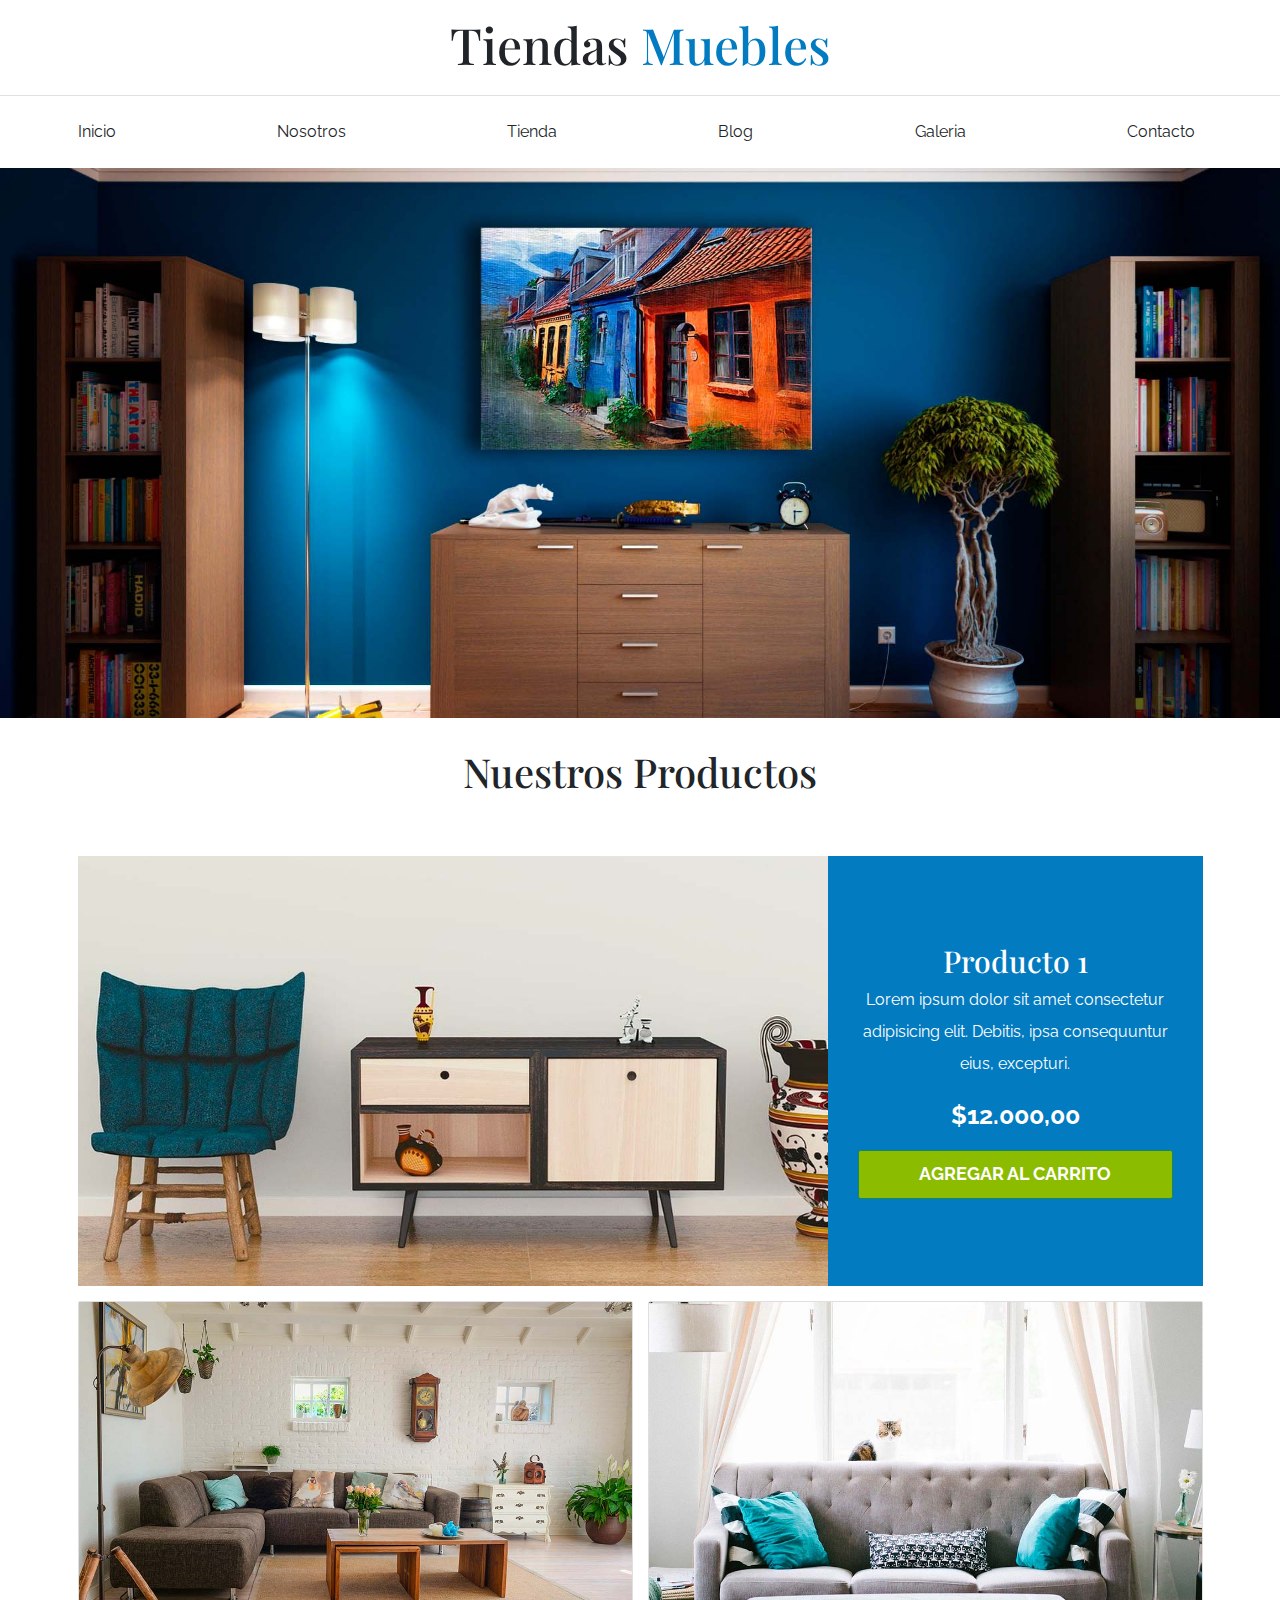
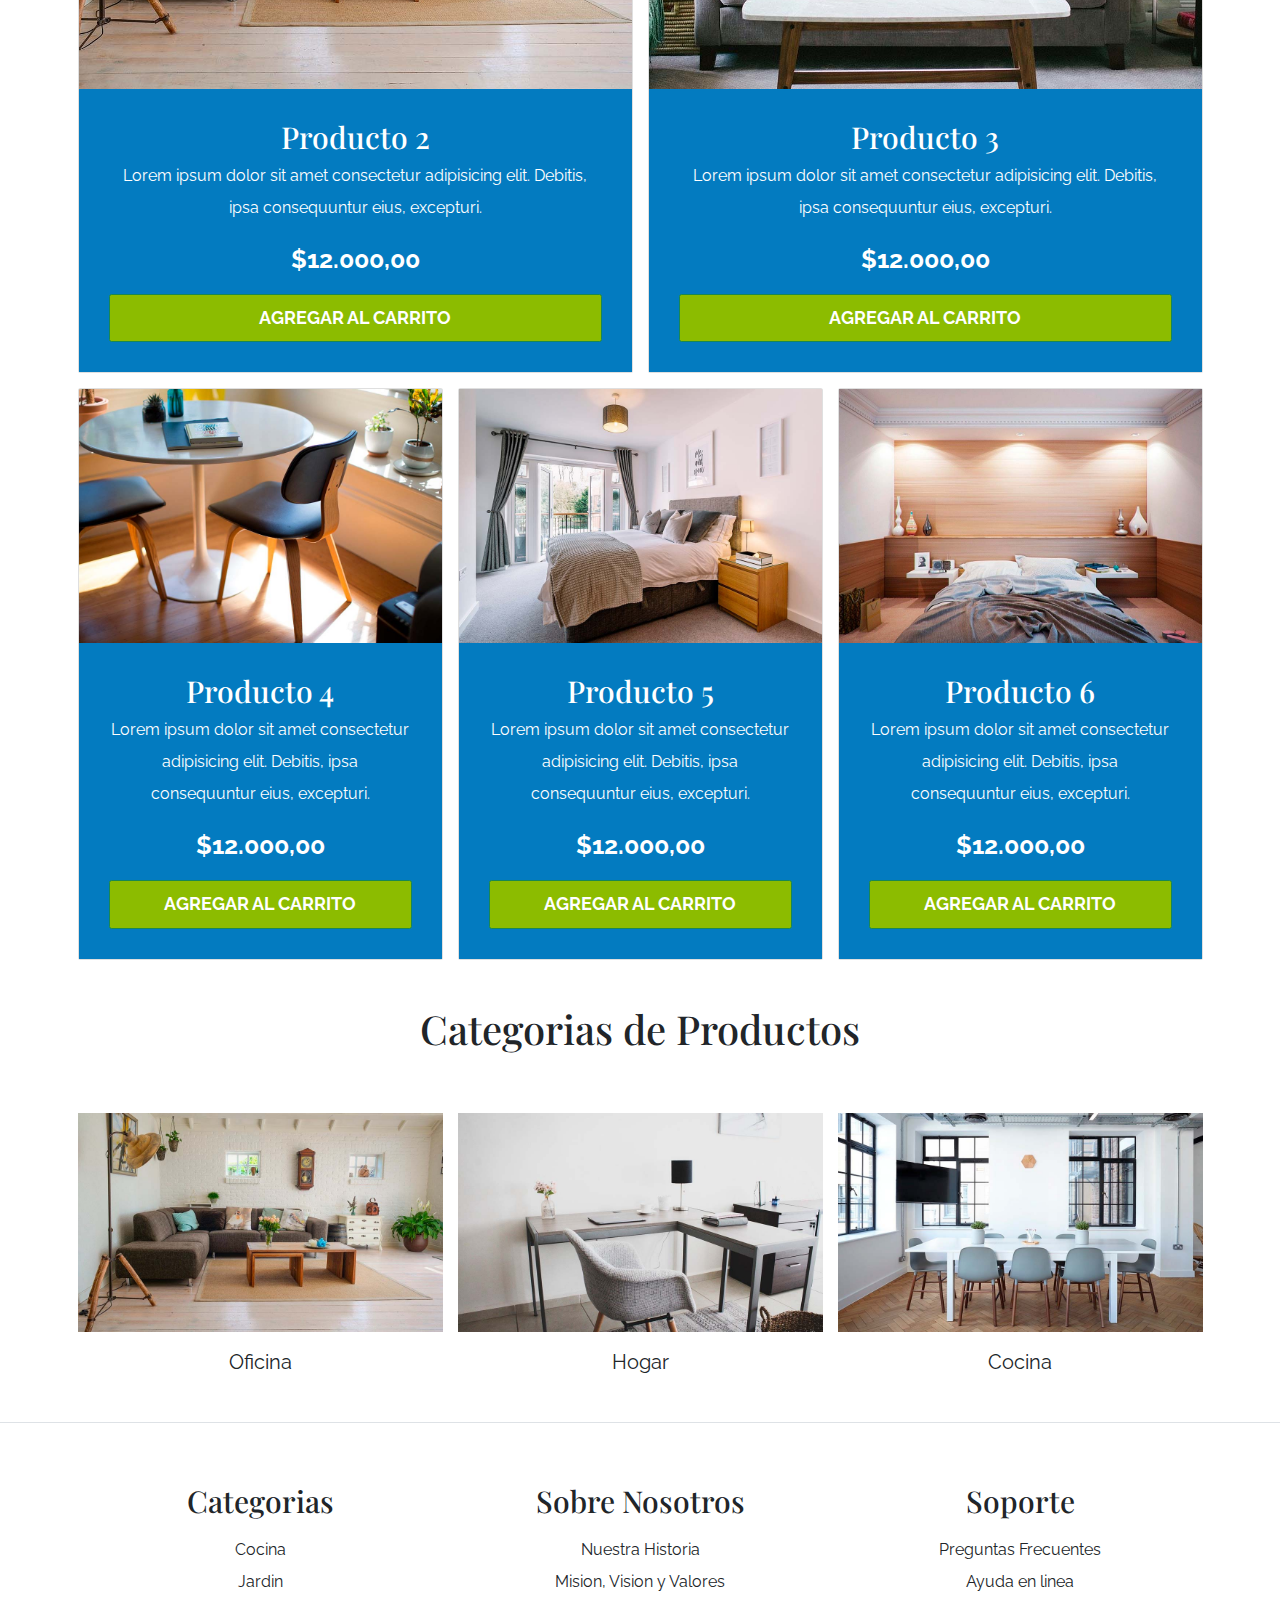
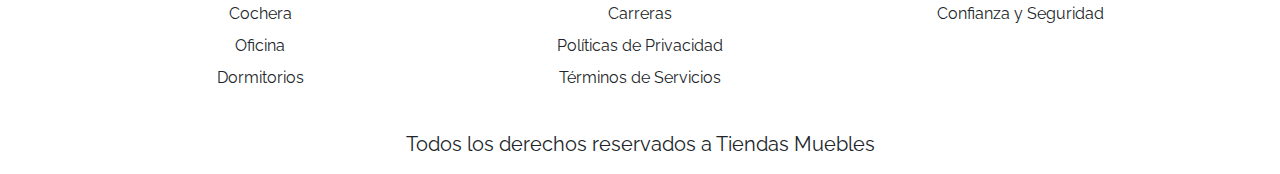
<file: index.html>
<!DOCTYPE html>
<html lang="en">
<head>
    <meta charset="UTF-8">
    <meta http-equiv="X-UA-Compatible" content="IE=edge">
    <meta name="viewport" content="width=device-width, initial-scale=1.0">
    <title>Ecommerce - Inicio</title>
    <link rel="preconnect" href="https://fonts.googleapis.com">
    <link rel="preconnect" href="https://fonts.gstatic.com" crossorigin>
    <link href="https://fonts.googleapis.com/css2?family=Playfair+Display:wght@700&family=Raleway:wght@400;700;900&display=swap" rel="stylesheet">
    <link rel="stylesheet" href="css/bootstrap.min.css">
    <link rel="stylesheet" href="css/app.css">
</head>
<body>
    
    <header class="py-4 text-center">
        <h1>Tiendas <span class="text-primary">Muebles</span></h1>
    </header>

    <div class="border-top py-4">
        <div class="navbar navbar-expand-lg container navbar-light">
            <a class="navbar-brand navbar-sitio d-lg-none fs-2 fw-bold text-uppercase" href="index.html">
                Tienda Muebles
            </a>
            <button class="navbar-toggler" type="button" data-bs-toggle="collapse" data-bs-target="#navegacion">
                <span class="navbar-toggler-icon"></span>
            </button>

            <div id="navegacion" class="collapse navbar-collapse">
                <nav class="navbar-nav container d-flex flex-md-row justify-content-md-between text-center">
                    <a class="text-dark text-decoration-none" href="index.html">Inicio</a>
                    <a class="text-dark text-decoration-none" href="nosotros.html">Nosotros</a>
                    <a class="text-dark text-decoration-none" href="tienda.html">Tienda</a>
                    <a class="text-dark text-decoration-none" href="blog.html">Blog</a>
                    <a class="text-dark text-decoration-none" href="galeria.html">Galeria</a>
                    <a class="text-dark text-decoration-none" href="contacto.html">Contacto</a>
                </nav>
            </div>
        </div>
    </div>
    
    <div class="hero">

    </div>

    <main class="container-xl">
        <h2 class="text-center my-5">Nuestros Productos</h2>

        <div class="row g-0 pt-5 mb-4">
            <div class="col-md-8 producto">
                <img class="img-fluid" src="img/producto1.jpg" alt="imagen producto1">
            </div>
            <div class="col-md-4 bg-primary text-center p-5 text-white d-flex flex-column justify-content-center">
                <h3>Producto 1</h3>
                <p>Lorem ipsum dolor sit amet consectetur adipisicing elit. Debitis, ipsa consequuntur eius, excepturi.</p>
                <p class="fs-1 fw-bold">$12.000,00</p>
                <a class="btn btn-success fs-3 fw-bold text-uppercase py-3" href="#">Agregar al carrito</a>
            </div>
        </div>

        <div class="row">
            <div class="col-md-6 mb-4">
                <div class="card">
                    <img  class="img-fluid" src="img/producto2.jpg" alt="imagen producto">
                    
                    <div class="card-body text-center bg-primary text-white p-5">
                        <h3>Producto 2</h3>
                        <p>Lorem ipsum dolor sit amet consectetur adipisicing elit. Debitis, ipsa consequuntur eius, excepturi.</p>
                        <p class="fs-1 fw-bold">$12.000,00</p>
                        <a class="btn btn-success fs-3 fw-bold text-uppercase py-3 d-block" href="#">Agregar al carrito</a>
                    </div>
                </div>
            </div>
            <div class="col-md-6 mb-4">
                <div class="card">
                    <img class="img-fluid" src="img/producto3.jpg" alt="imagen producto">
                
                    
                    <div class="card-body text-center bg-primary text-white p-5">
                        <h3>Producto 3</h3>
                        <p>Lorem ipsum dolor sit amet consectetur adipisicing elit. Debitis, ipsa consequuntur eius, excepturi.</p>
                        <p class="fs-1 fw-bold">$12.000,00</p>
                        <a class="btn btn-success fs-3 fw-bold text-uppercase py-3 d-block" href="#">Agregar al carrito</a>
                    </div>
                </div>    
            </div>
        </div>

        <div class="row">
            <div class="col-md-4 mb-4">
                <div class="card">
                    <img class="img-fluid" src="img/producto4.jpg" alt="imagen producto">
                
                    
                    <div class="card-body text-center bg-primary text-white p-5">
                        <h3>Producto 4</h3>
                        <p>Lorem ipsum dolor sit amet consectetur adipisicing elit. Debitis, ipsa consequuntur eius, excepturi.</p>
                        <p class="fs-1 fw-bold">$12.000,00</p>
                        <a class="btn btn-success fs-3 fw-bold text-uppercase py-3 d-block" href="#">Agregar al carrito</a>
                    </div>
                </div>   
            </div>
            <div class="col-md-4 mb-4">
                <div class="card">
                    <img class="img-fluid" src="img/producto5.jpg" alt="imagen producto">
                
                    
                    <div class="card-body text-center bg-primary text-white p-5">
                        <h3>Producto 5</h3>
                        <p>Lorem ipsum dolor sit amet consectetur adipisicing elit. Debitis, ipsa consequuntur eius, excepturi.</p>
                        <p class="fs-1 fw-bold">$12.000,00</p>
                        <a class="btn btn-success fs-3 fw-bold text-uppercase py-3 d-block" href="#">Agregar al carrito</a>
                    </div>
                </div>   
            </div>
            <div class="col-md-4 mb-4">
                <div class="card">
                    <img class="img-fluid" src="img/producto6.jpg" alt="imagen producto">
                
                    
                    <div class="card-body text-center bg-primary text-white p-5">
                        <h3>Producto 6</h3>
                        <p>Lorem ipsum dolor sit amet consectetur adipisicing elit. Debitis, ipsa consequuntur eius, excepturi.</p>
                        <p class="fs-1 fw-bold">$12.000,00</p>
                        <a class="btn btn-success fs-3 fw-bold text-uppercase py-3 d-block" href="#">Agregar al carrito</a>
                    </div>
                </div>   
            </div>
        </div>
    </main>

    <section class="container-xl">
        <h2 class="text-center py-5">Categorias de Productos</h2>

        <div class="row mt-5">
            <div class="col-md-4 categoria">
                <div class="overflow-hidden">
                    <img src="img/categoria1.jpg" alt="imagen categoria" class="img-fluid">
                </div>

                <a class="text-dark fs-2 text-decoration-none text-center d-block py-3" href="#">Oficina</a>
            </div>
            <div class="col-md-4 categoria">
                <div class="overflow-hidden">
                    <img src="img/categoria2.jpg" alt="imagen categoria" class="img-fluid">
                </div>

                <a class="text-dark fs-2 text-decoration-none text-center d-block py-3" href="#">Hogar</a>
            </div>
            <div class="col-md-4 categoria">
                <div class="overflow-hidden">
                    <img src="img/categoria3.jpg" alt="imagen categoria" class="img-fluid">
                </div>

                <a class="text-dark fs-2 text-decoration-none text-center d-block py-3" href="#">Cocina</a>
            </div>
        </div>
    </section>

    <footer class="pt-5 mt-5 border-top">
        <div class="container-xl mt-5">
            <div class="row">
                <div class="col-md-4 text-center mb-4 mb-md-0">
                    <h3 class="mb-4">Categorias</h3>
                    <nav class="d-flex flex-column">
                        <a class="text-dark text-decoration-none" href="#">Cocina</a>
                        <a class="text-dark text-decoration-none" href="#">Jardin</a>
                        <a class="text-dark text-decoration-none" href="#">Cochera</a>
                        <a class="text-dark text-decoration-none" href="#">Oficina</a>
                        <a class="text-dark text-decoration-none" href="#">Dormitorios</a>
                    </nav>
                </div>
                <div class="col-md-4 text-center mb-4 mb-md-0">
                    <h3 class="mb-4">Sobre Nosotros</h3>
                    <nav class="d-flex flex-column">
                        <a class="text-dark text-decoration-none" href="#">Nuestra Historia</a>
                        <a class="text-dark text-decoration-none" href="#">Mision, Vision y Valores</a>
                        <a class="text-dark text-decoration-none" href="#">Carreras</a>
                        <a class="text-dark text-decoration-none" href="#">Políticas de Privacidad</a>
                        <a class="text-dark text-decoration-none" href="#">Términos de Servicios</a>
                    </nav>
                </div>
                <div class="col-md-4 text-center mb-4 mb-md-0">
                    <h3 class="mb-4">Soporte</h3>
                    <nav class="d-flex flex-column">
                        <a class="text-dark text-decoration-none" href="#">Preguntas Frecuentes</a>
                        <a class="text-dark text-decoration-none" href="#">Ayuda en linea</a>
                        <a class="text-dark text-decoration-none" href="#">Confianza y Seguridad</a>

                    </nav>
                </div>
            </div>

            <p class="mt-5 text-center fs-2">Todos los derechos reservados a Tiendas Muebles</p>
        </div>
    </footer>
    <script src="js/bootstrap.bundle.min.js"></script>
</body>
</html>
</file>
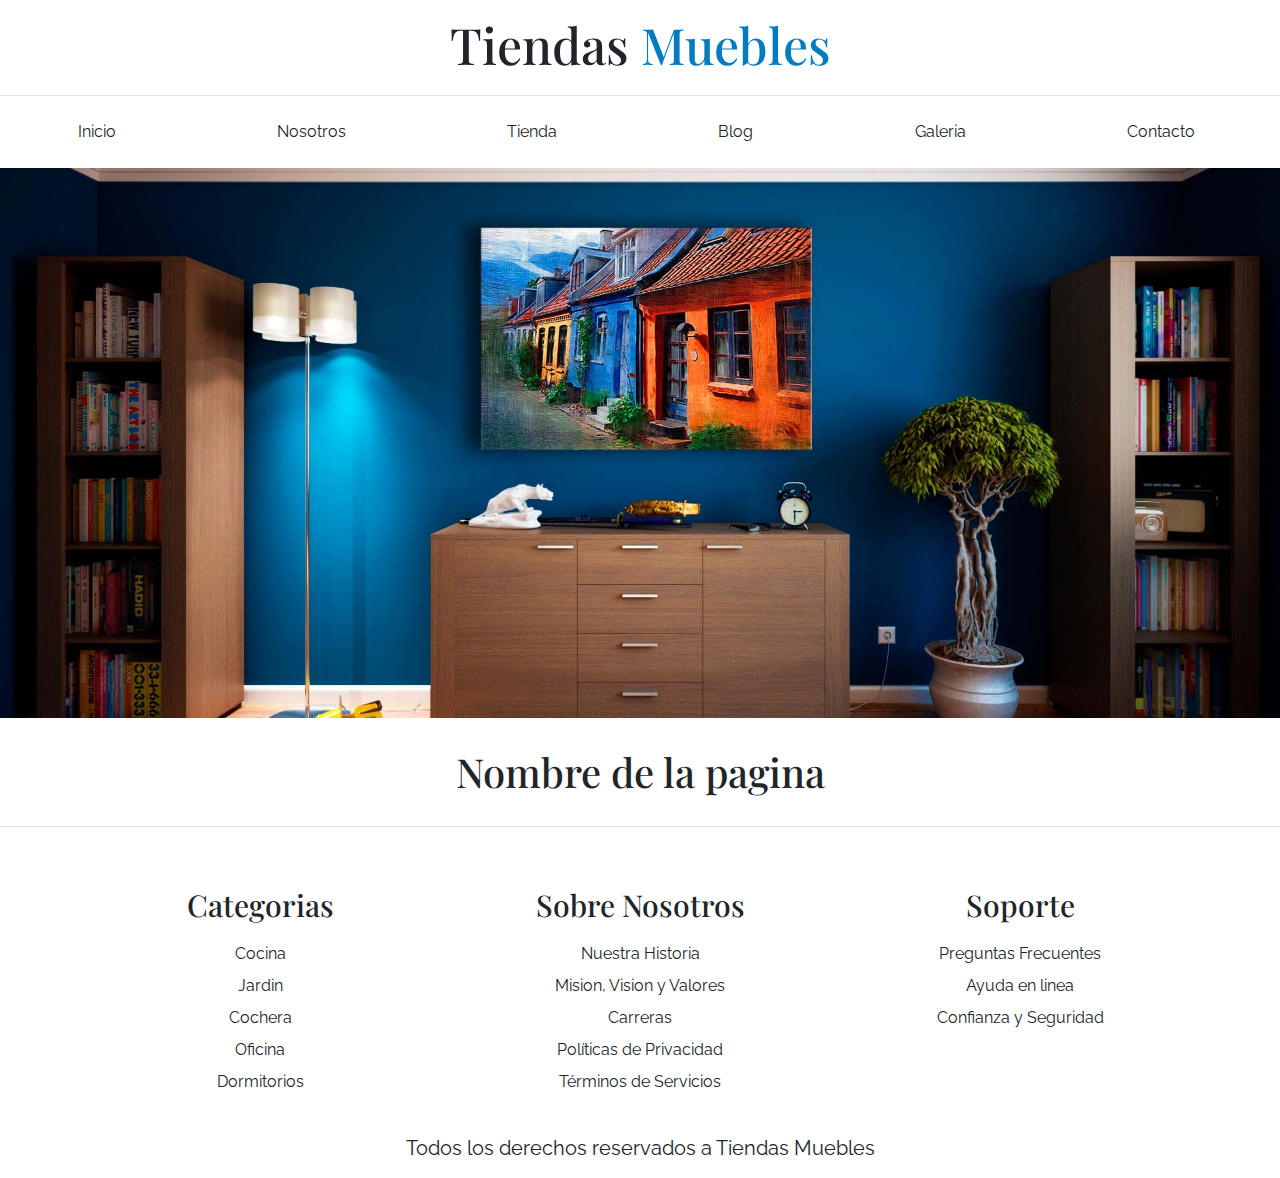
<file: base.html>
<!DOCTYPE html>
<html lang="en">
<head>
    <meta charset="UTF-8">
    <meta http-equiv="X-UA-Compatible" content="IE=edge">
    <meta name="viewport" content="width=device-width, initial-scale=1.0">
    <title>Ecommerce - Nombre de la Pagina</title>
    <link rel="preconnect" href="https://fonts.googleapis.com">
    <link rel="preconnect" href="https://fonts.gstatic.com" crossorigin>
    <link href="https://fonts.googleapis.com/css2?family=Playfair+Display:wght@700&family=Raleway:wght@400;700;900&display=swap" rel="stylesheet">
    <link rel="stylesheet" href="css/bootstrap.min.css">
    <link rel="stylesheet" href="css/app.css">
</head>
<body>
    
    <header class="py-4 text-center">
        <h1>Tiendas <span class="text-primary">Muebles</span></h1>
    </header>

    <div class="border-top py-4">
        <div class="navbar navbar-expand-lg container navbar-light">
            <a class="navbar-brand navbar-sitio d-lg-none fs-2 fw-bold text-uppercase" href="index.html">
                Tienda Muebles
            </a>
            <button class="navbar-toggler" type="button" data-bs-toggle="collapse" data-bs-target="#navegacion">
                <span class="navbar-toggler-icon"></span>
            </button>

            <div id="navegacion" class="collapse navbar-collapse">
                <nav class="navbar-nav container d-flex flex-md-row justify-content-md-between text-center">
                    <a class="text-dark text-decoration-none" href="index.html">Inicio</a>
                    <a class="text-dark text-decoration-none" href="nosotros.html">Nosotros</a>
                    <a class="text-dark text-decoration-none" href="tienda.html">Tienda</a>
                    <a class="text-dark text-decoration-none" href="blog.html">Blog</a>
                    <a class="text-dark text-decoration-none" href="galeria.html">Galeria</a>
                    <a class="text-dark text-decoration-none" href="contacto.html">Contacto</a>
                </nav>
            </div>
        </div>
    </div>
    
    <div class="hero">

    </div>

    <main class="container-xl">
        <h2 class="text-center my-5">Nombre de la pagina</h2>

        
    </main>

    <footer class="pt-5 mt-5 border-top">
        <div class="container-xl mt-5">
            <div class="row">
                <div class="col-md-4 text-center mb-4 mb-md-0">
                    <h3 class="mb-4">Categorias</h3>
                    <nav class="d-flex flex-column">
                        <a class="text-dark text-decoration-none" href="#">Cocina</a>
                        <a class="text-dark text-decoration-none" href="#">Jardin</a>
                        <a class="text-dark text-decoration-none" href="#">Cochera</a>
                        <a class="text-dark text-decoration-none" href="#">Oficina</a>
                        <a class="text-dark text-decoration-none" href="#">Dormitorios</a>
                    </nav>
                </div>
                <div class="col-md-4 text-center mb-4 mb-md-0">
                    <h3 class="mb-4">Sobre Nosotros</h3>
                    <nav class="d-flex flex-column">
                        <a class="text-dark text-decoration-none" href="#">Nuestra Historia</a>
                        <a class="text-dark text-decoration-none" href="#">Mision, Vision y Valores</a>
                        <a class="text-dark text-decoration-none" href="#">Carreras</a>
                        <a class="text-dark text-decoration-none" href="#">Políticas de Privacidad</a>
                        <a class="text-dark text-decoration-none" href="#">Términos de Servicios</a>
                    </nav>
                </div>
                <div class="col-md-4 text-center mb-4 mb-md-0">
                    <h3 class="mb-4">Soporte</h3>
                    <nav class="d-flex flex-column">
                        <a class="text-dark text-decoration-none" href="#">Preguntas Frecuentes</a>
                        <a class="text-dark text-decoration-none" href="#">Ayuda en linea</a>
                        <a class="text-dark text-decoration-none" href="#">Confianza y Seguridad</a>

                    </nav>
                </div>
            </div>

            <p class="mt-5 text-center fs-2">Todos los derechos reservados a Tiendas Muebles</p>
        </div>
    </footer>
    <script src="js/bootstrap.bundle.min.js"></script>
</body>
</html>
</file>
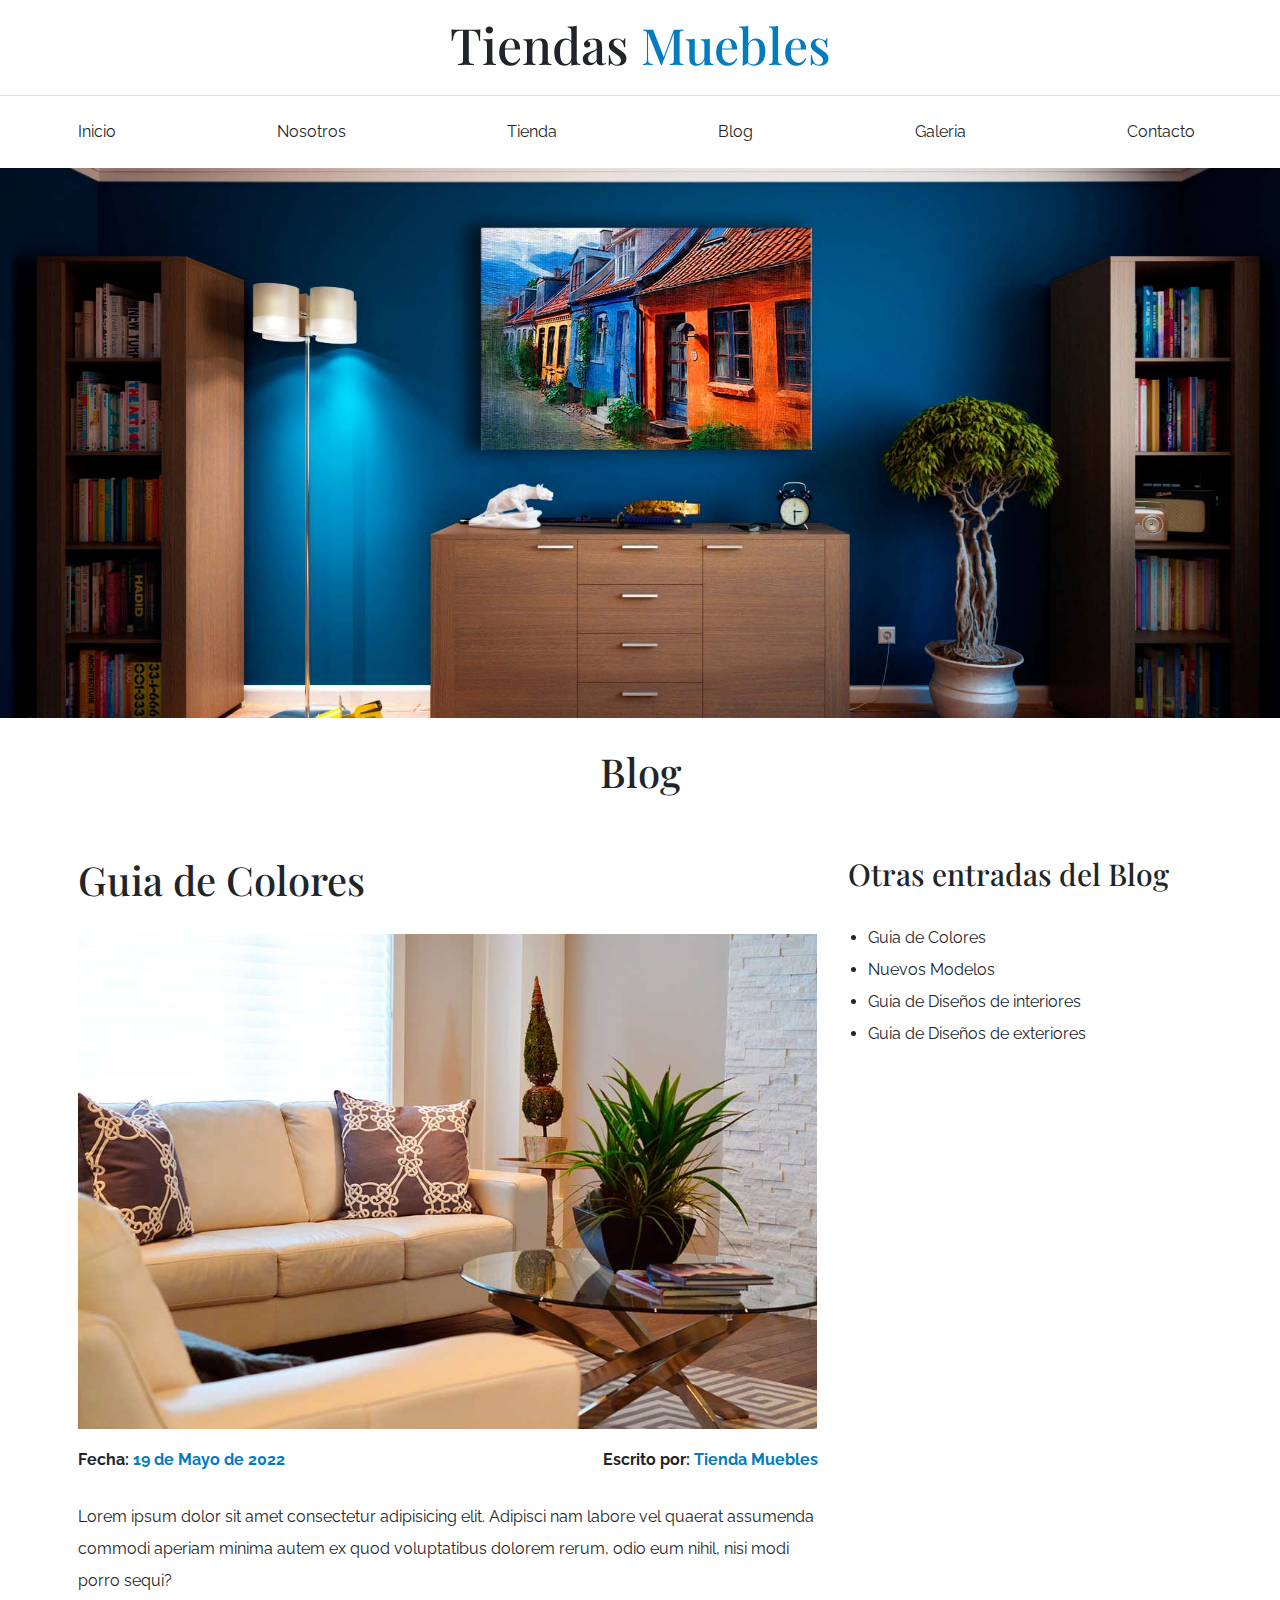
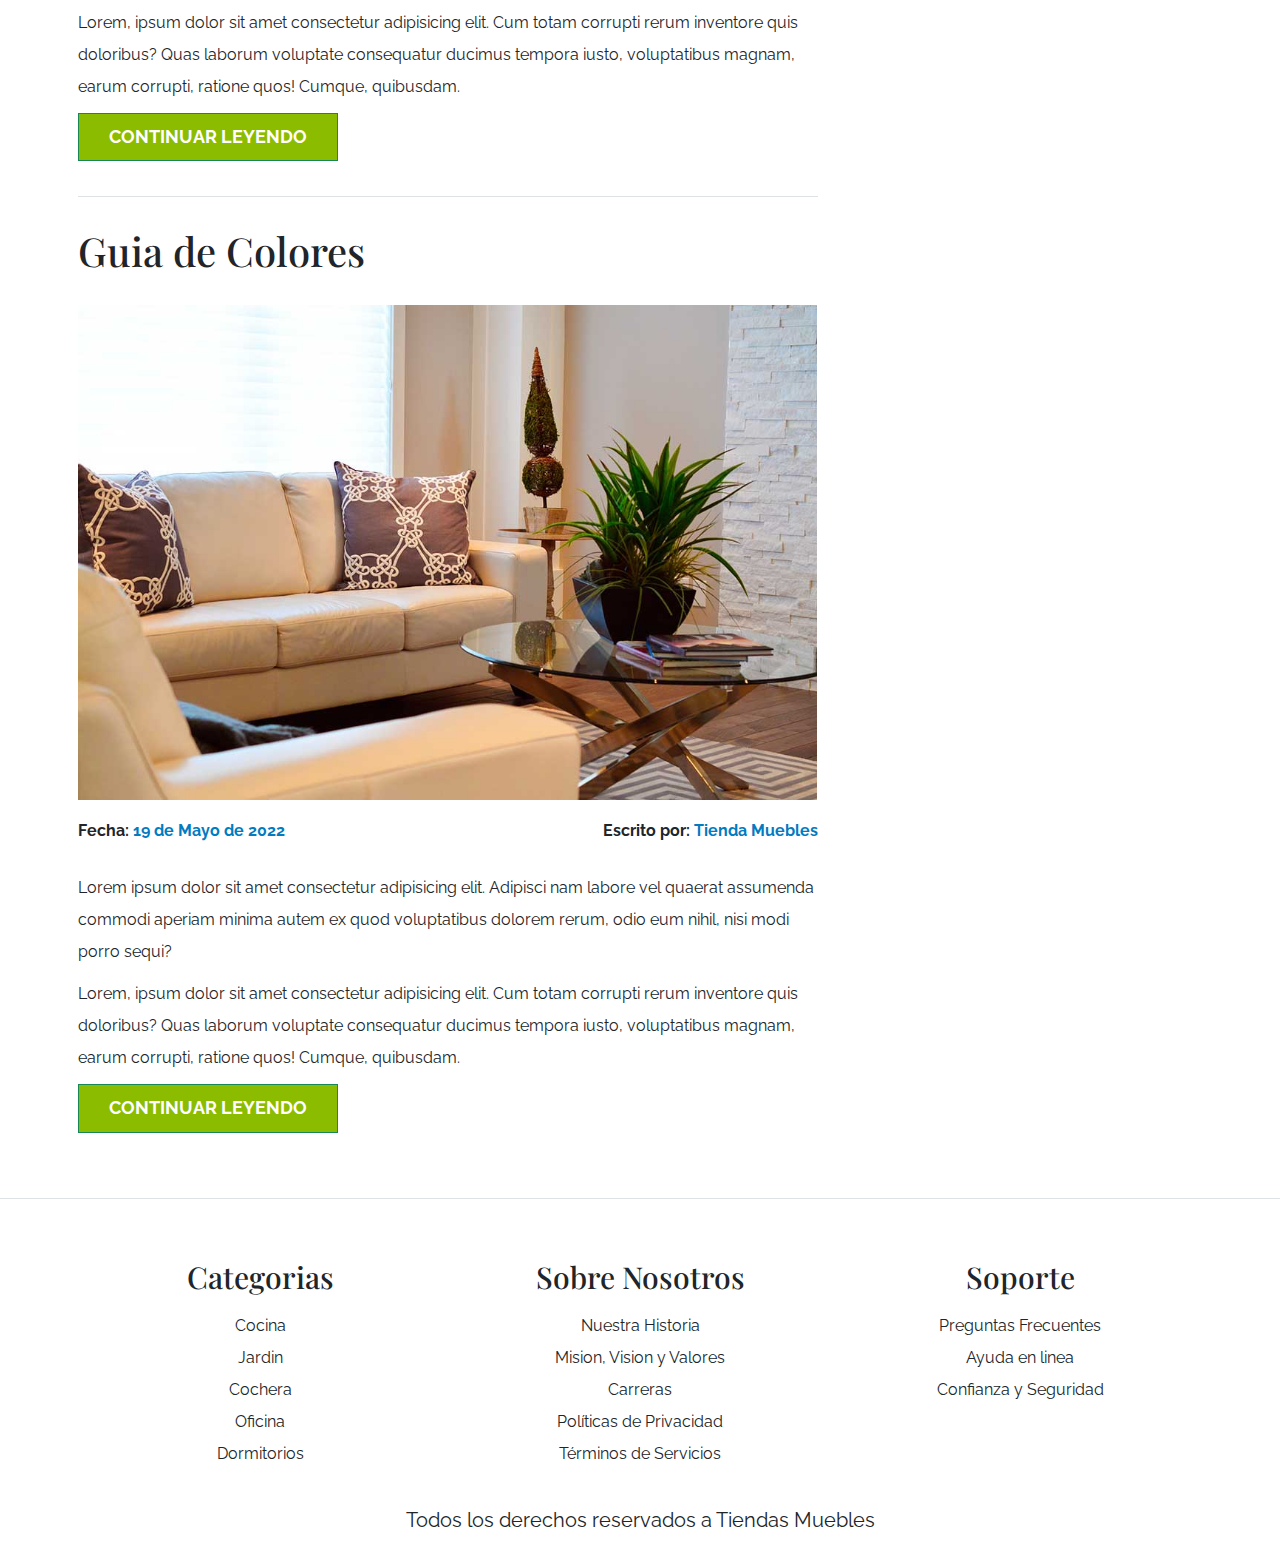
<file: blog.html>
<!DOCTYPE html>
<html lang="en">
<head>
    <meta charset="UTF-8">
    <meta http-equiv="X-UA-Compatible" content="IE=edge">
    <meta name="viewport" content="width=device-width, initial-scale=1.0">
    <title>Ecommerce - Blog</title>
    <link rel="preconnect" href="https://fonts.googleapis.com">
    <link rel="preconnect" href="https://fonts.gstatic.com" crossorigin>
    <link href="https://fonts.googleapis.com/css2?family=Playfair+Display:wght@700&family=Raleway:wght@400;700;900&display=swap" rel="stylesheet">
    <link rel="stylesheet" href="css/bootstrap.min.css">
    <link rel="stylesheet" href="css/app.css">
</head>
<body>
    
    <header class="py-4 text-center">
        <h1>Tiendas <span class="text-primary">Muebles</span></h1>
    </header>

    <div class="border-top py-4">
        <div class="navbar navbar-expand-lg container navbar-light">
            <a class="navbar-brand navbar-sitio d-lg-none fs-2 fw-bold text-uppercase" href="index.html">
                Tienda Muebles
            </a>
            <button class="navbar-toggler" type="button" data-bs-toggle="collapse" data-bs-target="#navegacion">
                <span class="navbar-toggler-icon"></span>
            </button>

            <div id="navegacion" class="collapse navbar-collapse">
                <nav class="navbar-nav container d-flex flex-md-row justify-content-md-between text-center">
                    <a class="text-dark text-decoration-none" href="index.html">Inicio</a>
                    <a class="text-dark text-decoration-none" href="nosotros.html">Nosotros</a>
                    <a class="text-dark text-decoration-none" href="tienda.html">Tienda</a>
                    <a class="text-dark text-decoration-none" href="blog.html">Blog</a>
                    <a class="text-dark text-decoration-none" href="galeria.html">Galeria</a>
                    <a class="text-dark text-decoration-none" href="contacto.html">Contacto</a>
                </nav>
            </div>
        </div>
    </div>
    
    <div class="hero">

    </div>

    <section class="container-xl">
        <h2 class="text-center my-5">Blog</h2>

        <div class="row mt-5 gx-5">
            <main class="col-md-8 order-1 order-md-0">
                <article class="mb-2 pb-5">
                    <h2 class="my-5">Guia de Colores</h2>
                    <img class="img-fluid" src="img/nosotros.jpg" alt="imagen blog">

                    <div class="d-flex flex-column flex-md-row justify-content-md-between my-4">
                        <p class="fw-bold">Fecha:
                            <span class="text-primary">19 de Mayo de 2022</span>
                        </p>
                        <p class="fw-bold">Escrito por:
                            <span class="text-primary">Tienda Muebles</span>
                        </p>
                    </div>
                    
                    <p>Lorem ipsum dolor sit amet consectetur adipisicing elit. Adipisci nam labore vel quaerat assumenda commodi aperiam minima autem ex quod voluptatibus dolorem rerum, odio eum nihil, nisi modi porro sequi?</p>

                    <p>Lorem, ipsum dolor sit amet consectetur adipisicing elit. Cum totam corrupti rerum inventore quis doloribus? Quas laborum voluptate consequatur ducimus tempora iusto, voluptatibus magnam, earum corrupti, ratione quos! Cumque, quibusdam.</p>

                    <a class="btn btn-success px-5 py-3 fs-3 text-uppercase fw-bold rounded-0 d-block d-md-inline-block" href="entrada.html ">Continuar Leyendo</a>

                </article>

                <article class="mb-2 border-top pb-5">
                    <h2 class="my-5">Guia de Colores</h2>
                    <img class="img-fluid" src="img/nosotros.jpg" alt="imagen blog">

                    <div class="d-flex flex-column flex-md-row justify-content-md-between my-4">
                        <p class="fw-bold">Fecha:
                            <span class="text-primary">19 de Mayo de 2022</span>
                        </p>
                        <p class="fw-bold">Escrito por:
                            <span class="text-primary">Tienda Muebles</span>
                        </p>
                    </div>
                    
                    <p>Lorem ipsum dolor sit amet consectetur adipisicing elit. Adipisci nam labore vel quaerat assumenda commodi aperiam minima autem ex quod voluptatibus dolorem rerum, odio eum nihil, nisi modi porro sequi?</p>

                    <p>Lorem, ipsum dolor sit amet consectetur adipisicing elit. Cum totam corrupti rerum inventore quis doloribus? Quas laborum voluptate consequatur ducimus tempora iusto, voluptatibus magnam, earum corrupti, ratione quos! Cumque, quibusdam.</p>

                    <a class="btn btn-success px-5 py-3 fs-3 text-uppercase fw-bold rounded-0 d-block d-md-inline-block" href="entrada.html ">Continuar Leyendo</a>

                </article>
            </main>

            <aside class="col-md-4">
                <h3 class="my-5">Otras entradas del Blog</h3>

                <ul class="mt-5">
                    <li><a class="text-dark text-decoration-none" href="#">Guia de Colores</a></li>
                    <li><a class="text-dark text-decoration-none" href="#">Nuevos Modelos</a></li>
                    <li><a class="text-dark text-decoration-none" href="#">Guia de Diseños de interiores</a></li>
                    <li><a class="text-dark text-decoration-none" href="#">Guia de Diseños de exteriores</a></li>
                </ul>
            </aside>
        </div>
    </section>

    <footer class="pt-5 mt-5 border-top">
        <div class="container-xl mt-5">
            <div class="row">
                <div class="col-md-4 text-center mb-4 mb-md-0">
                    <h3 class="mb-4">Categorias</h3>
                    <nav class="d-flex flex-column">
                        <a class="text-dark text-decoration-none" href="#">Cocina</a>
                        <a class="text-dark text-decoration-none" href="#">Jardin</a>
                        <a class="text-dark text-decoration-none" href="#">Cochera</a>
                        <a class="text-dark text-decoration-none" href="#">Oficina</a>
                        <a class="text-dark text-decoration-none" href="#">Dormitorios</a>
                    </nav>
                </div>
                <div class="col-md-4 text-center mb-4 mb-md-0">
                    <h3 class="mb-4">Sobre Nosotros</h3>
                    <nav class="d-flex flex-column">
                        <a class="text-dark text-decoration-none" href="#">Nuestra Historia</a>
                        <a class="text-dark text-decoration-none" href="#">Mision, Vision y Valores</a>
                        <a class="text-dark text-decoration-none" href="#">Carreras</a>
                        <a class="text-dark text-decoration-none" href="#">Políticas de Privacidad</a>
                        <a class="text-dark text-decoration-none" href="#">Términos de Servicios</a>
                    </nav>
                </div>
                <div class="col-md-4 text-center mb-4 mb-md-0">
                    <h3 class="mb-4">Soporte</h3>
                    <nav class="d-flex flex-column">
                        <a class="text-dark text-decoration-none" href="#">Preguntas Frecuentes</a>
                        <a class="text-dark text-decoration-none" href="#">Ayuda en linea</a>
                        <a class="text-dark text-decoration-none" href="#">Confianza y Seguridad</a>

                    </nav>
                </div>
            </div>

            <p class="mt-5 text-center fs-2">Todos los derechos reservados a Tiendas Muebles</p>
        </div>
    </footer>
    <script src="js/bootstrap.bundle.min.js"></script>
</body>
</html>
</file>
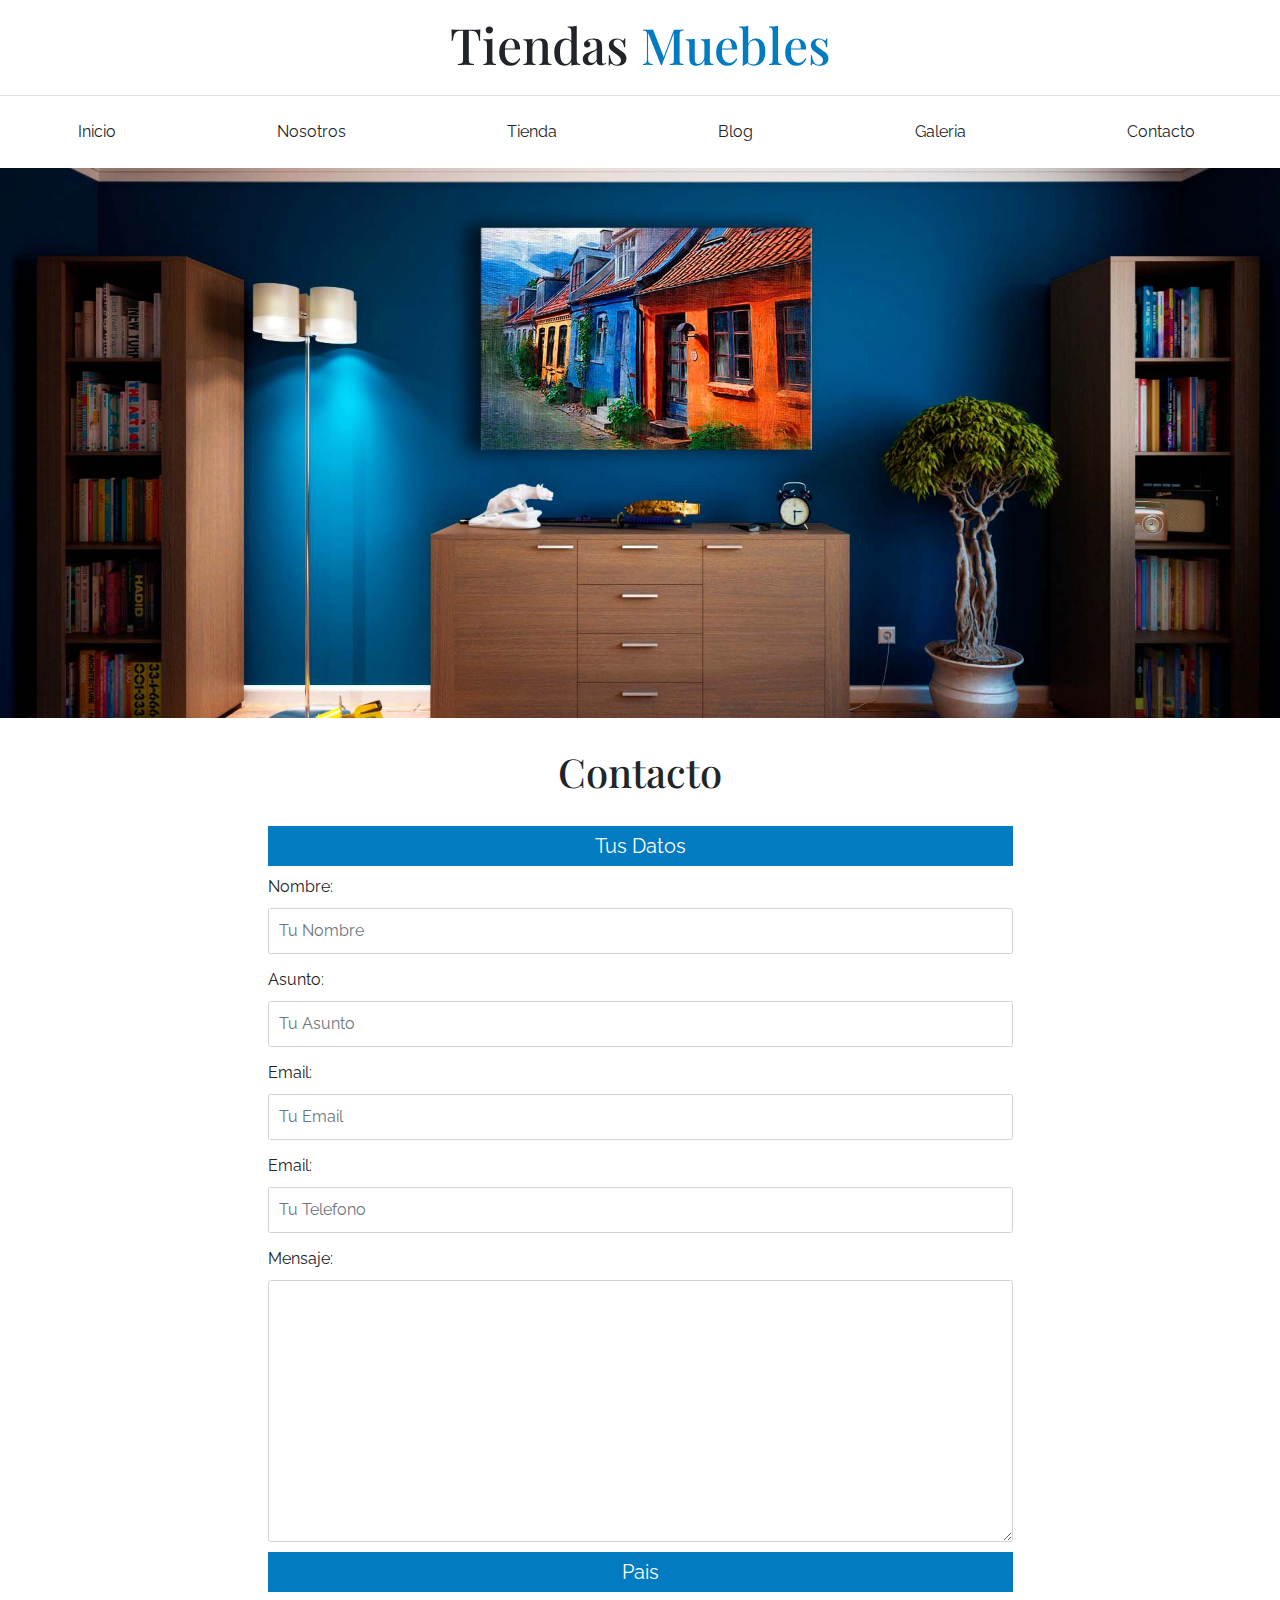
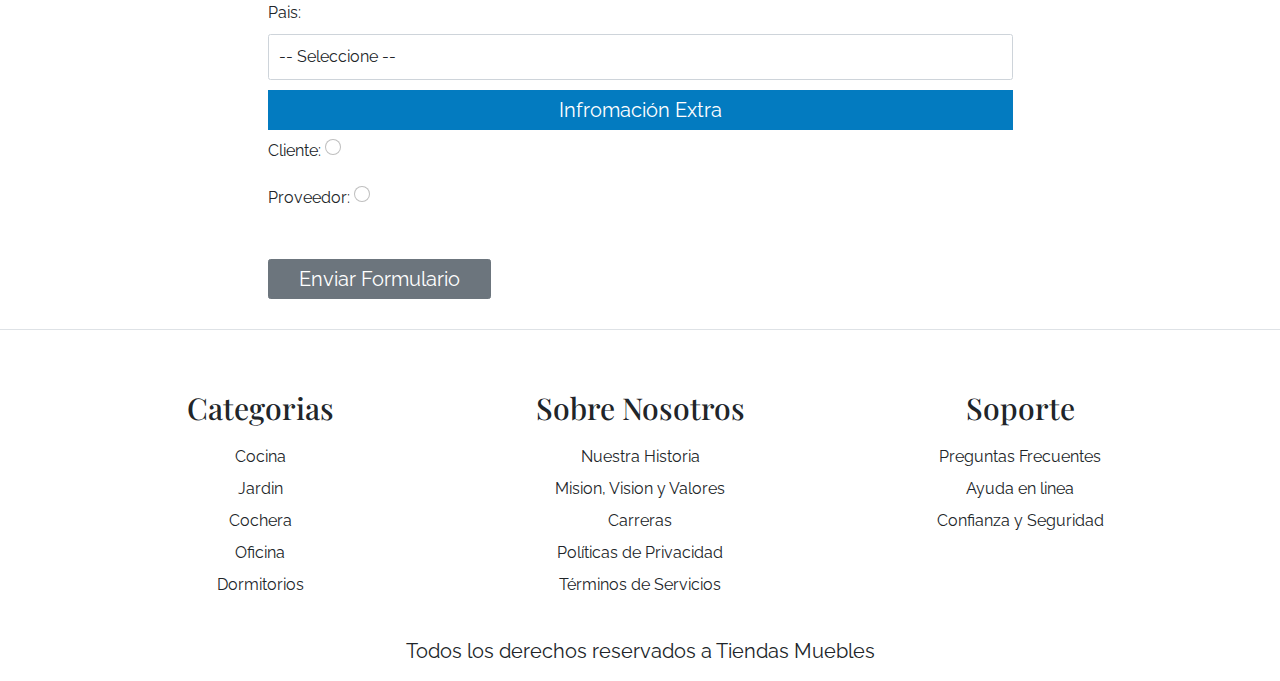
<file: contacto.html>
<!DOCTYPE html>
<html lang="en">
<head>
    <meta charset="UTF-8">
    <meta http-equiv="X-UA-Compatible" content="IE=edge">
    <meta name="viewport" content="width=device-width, initial-scale=1.0">
    <title>Ecommerce - Contacto</title>
    <link rel="preconnect" href="https://fonts.googleapis.com">
    <link rel="preconnect" href="https://fonts.gstatic.com" crossorigin>
    <link href="https://fonts.googleapis.com/css2?family=Playfair+Display:wght@700&family=Raleway:wght@400;700;900&display=swap" rel="stylesheet">
    <link rel="stylesheet" href="css/bootstrap.min.css">
    <link rel="stylesheet" href="css/app.css">
</head>
<body>
    
    <header class="py-4 text-center">
        <h1>Tiendas <span class="text-primary">Muebles</span></h1>
    </header>

    <div class="border-top py-4">
        <div class="navbar navbar-expand-lg container navbar-light">
            <a class="navbar-brand navbar-sitio d-lg-none fs-2 fw-bold text-uppercase" href="index.html">
                Tienda Muebles
            </a>
            <button class="navbar-toggler" type="button" data-bs-toggle="collapse" data-bs-target="#navegacion">
                <span class="navbar-toggler-icon"></span>
            </button>

            <div id="navegacion" class="collapse navbar-collapse">
                <nav class="navbar-nav container d-flex flex-md-row justify-content-md-between text-center">
                    <a class="text-dark text-decoration-none" href="index.html">Inicio</a>
                    <a class="text-dark text-decoration-none" href="nosotros.html">Nosotros</a>
                    <a class="text-dark text-decoration-none" href="tienda.html">Tienda</a>
                    <a class="text-dark text-decoration-none" href="blog.html">Blog</a>
                    <a class="text-dark text-decoration-none" href="galeria.html">Galeria</a>
                    <a class="text-dark text-decoration-none" href="contacto.html">Contacto</a>
                </nav>
            </div>
        </div>
    </div>
    
    <div class="hero">

    </div>

    <main class="container-xl">
        <h2 class="text-center my-5">Contacto</h2>

        <div class="row justify-content-center">
            <form class="col-md-8 needs-validation" novalidate>
                <fieldset>
                    <legend class="bg-primary text-center text-white fs-2">Tus Datos</legend>

                    <div class="mb-3">
                        <label class="form-label" for="nombre">Nombre:</label>
                        <input class="form-control" type="text" name="nombre" id="nombre" placeholder="Tu Nombre" required>
                        <span class="invalid-feedback">Hubo un error...</span>
                    </div>
                    <div class="mb-3">
                        <label class="form-label" for="asunto">Asunto:</label>
                        <input class="form-control" type="text" name="asunto" id="asunto" placeholder="Tu Asunto">
                        <span class="valid-feedback">Excelente!</span>
                    </div>
                    <div class="mb-3">
                        <label class="form-label" for="email">Email:</label>
                        <input class="form-control" type="email" name="email" id="email" placeholder="Tu Email">
                    </div>
                    <div class="mb-3">
                        <label class="form-label" for="tel">Email:</label>
                        <input class="form-control" type="tel" name="tel" id="tel" placeholder="Tu Telefono">
                    </div>
                    <div class="mb-3">
                        <label class="form-label" for="textarea">Mensaje:</label>
                        <textarea class="form-control" name="textarea" id="textarea"  rows="10"></textarea>
                    </div>
                </fieldset>

                <fieldset>
                    <legend class="bg-primary text-center text-white fs-2">Pais</legend>

                    <div class="mb-3">
                        <label class="form-label" for="pais">Pais:</label>
                        <select class="form-control" name="pais" id="pais">
                            <option value="">-- Seleccione --</option>
                            <option value="VE">Venezuela</option>
                            <option value="MX">México</option>
                            <option value="PR">Perú</option>
                            <option value="AR">Argentina</option>
                            <option value="ES">España</option>
                            <option value="CL">Chile</option>
                            <option value="CO">Colombia</option>
                        </select>
                    </div>
                </fieldset>

                <fieldset>
                    <legend class="bg-primary text-center text-white fs-2">Infromación Extra</legend>

                    <div class="mb-3 for">
                        <label class="form-label" for="cliente">Cliente:</label>
                        <input class="form-check-input" type="radio" id="cliente" name="tipo">
                    </div>
                    <div class="mb-3 for">
                        <label class="form-label" for="proveedor">Proveedor:</label>
                        <input class="form-check-input" type="radio" id="proveedor" name="tipo">
                    </div>
                </fieldset>

                <div class="d-grid d-md-flex">
                    <input class="btn btn-secondary fs-2 px-5 mt-5" type="submit" value="Enviar Formulario">
                </div>
            </form>
        </div>
    </main>

    <footer class="pt-5 mt-5 border-top">
        <div class="container-xl mt-5">
            <div class="row">
                <div class="col-md-4 text-center mb-4 mb-md-0">
                    <h3 class="mb-4">Categorias</h3>
                    <nav class="d-flex flex-column">
                        <a class="text-dark text-decoration-none" href="#">Cocina</a>
                        <a class="text-dark text-decoration-none" href="#">Jardin</a>
                        <a class="text-dark text-decoration-none" href="#">Cochera</a>
                        <a class="text-dark text-decoration-none" href="#">Oficina</a>
                        <a class="text-dark text-decoration-none" href="#">Dormitorios</a>
                    </nav>
                </div>
                <div class="col-md-4 text-center mb-4 mb-md-0">
                    <h3 class="mb-4">Sobre Nosotros</h3>
                    <nav class="d-flex flex-column">
                        <a class="text-dark text-decoration-none" href="#">Nuestra Historia</a>
                        <a class="text-dark text-decoration-none" href="#">Mision, Vision y Valores</a>
                        <a class="text-dark text-decoration-none" href="#">Carreras</a>
                        <a class="text-dark text-decoration-none" href="#">Políticas de Privacidad</a>
                        <a class="text-dark text-decoration-none" href="#">Términos de Servicios</a>
                    </nav>
                </div>
                <div class="col-md-4 text-center mb-4 mb-md-0">
                    <h3 class="mb-4">Soporte</h3>
                    <nav class="d-flex flex-column">
                        <a class="text-dark text-decoration-none" href="#">Preguntas Frecuentes</a>
                        <a class="text-dark text-decoration-none" href="#">Ayuda en linea</a>
                        <a class="text-dark text-decoration-none" href="#">Confianza y Seguridad</a>

                    </nav>
                </div>
            </div>

            <p class="mt-5 text-center fs-2">Todos los derechos reservados a Tiendas Muebles</p>
        </div>
    </footer>


    <script src="js/bootstrap.bundle.min.js"></script>
    <script src="js/app.js"></script>
</body>
</html>
</file>
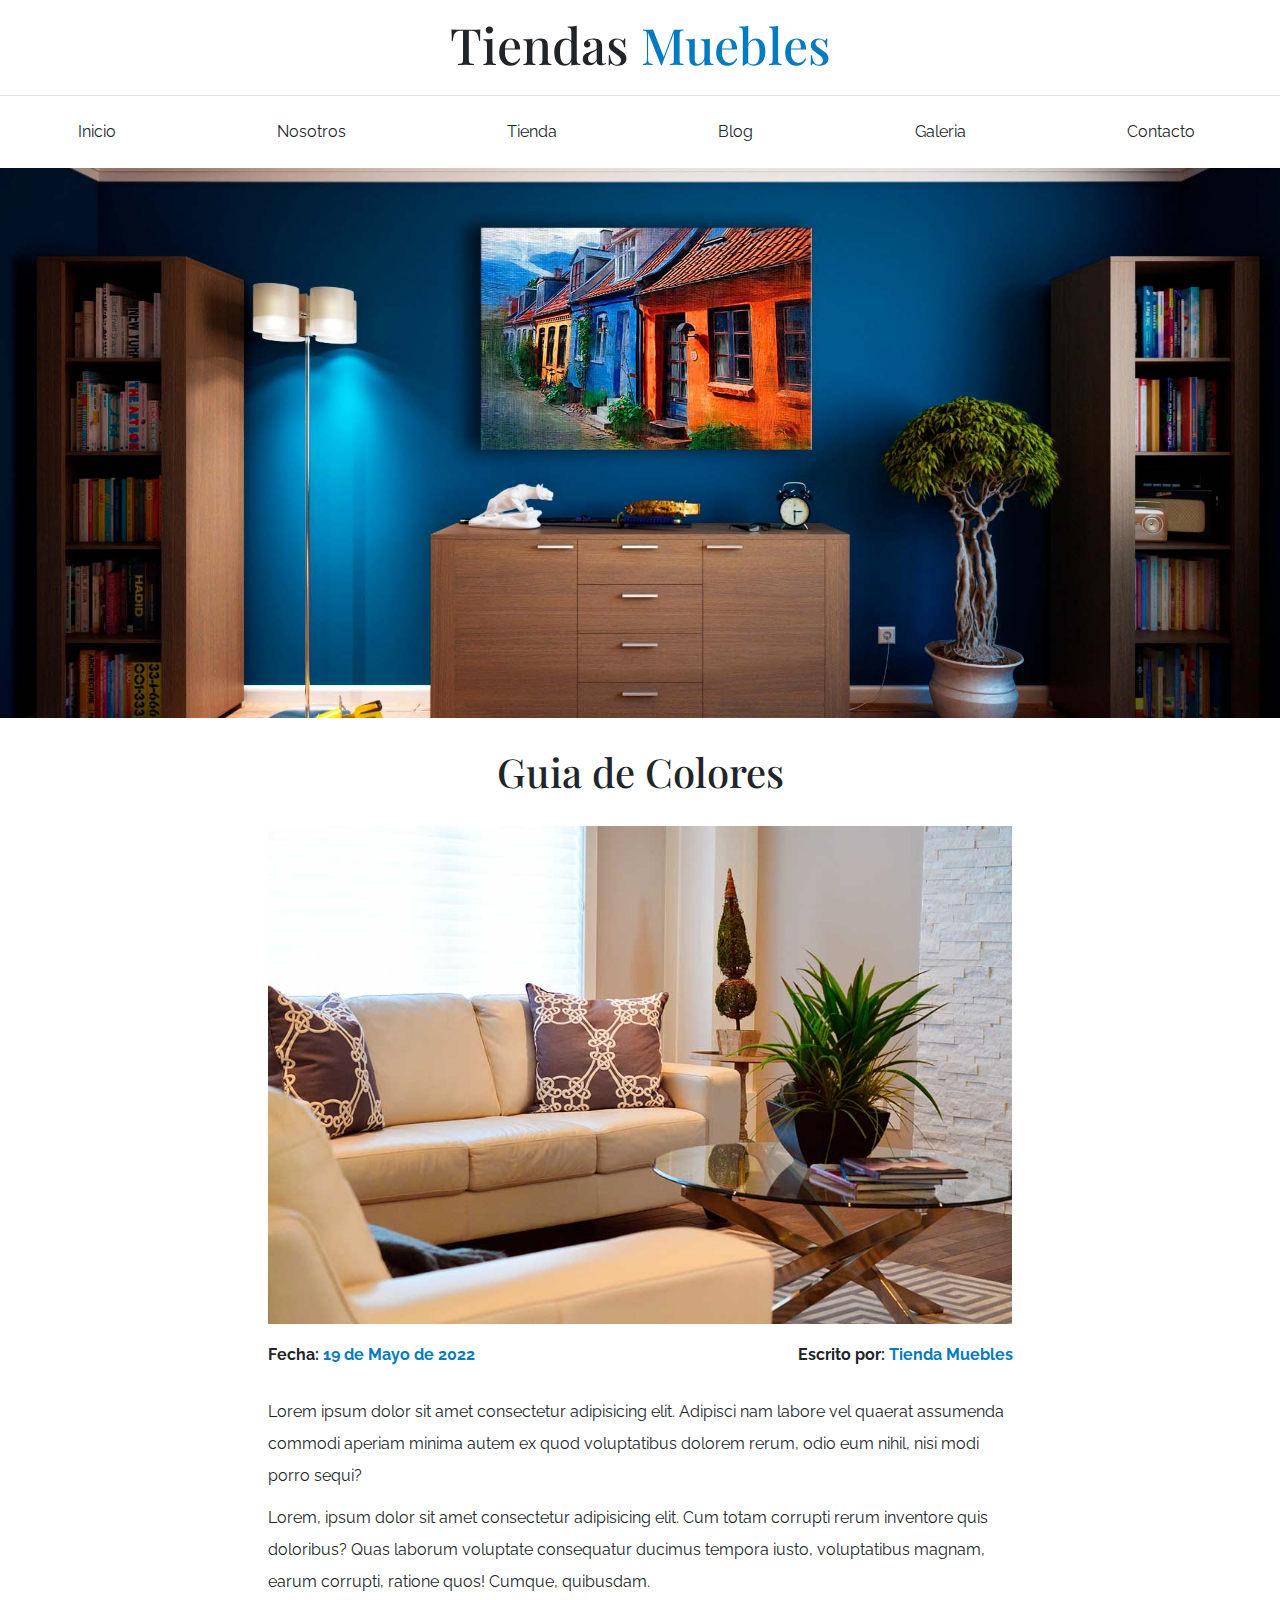
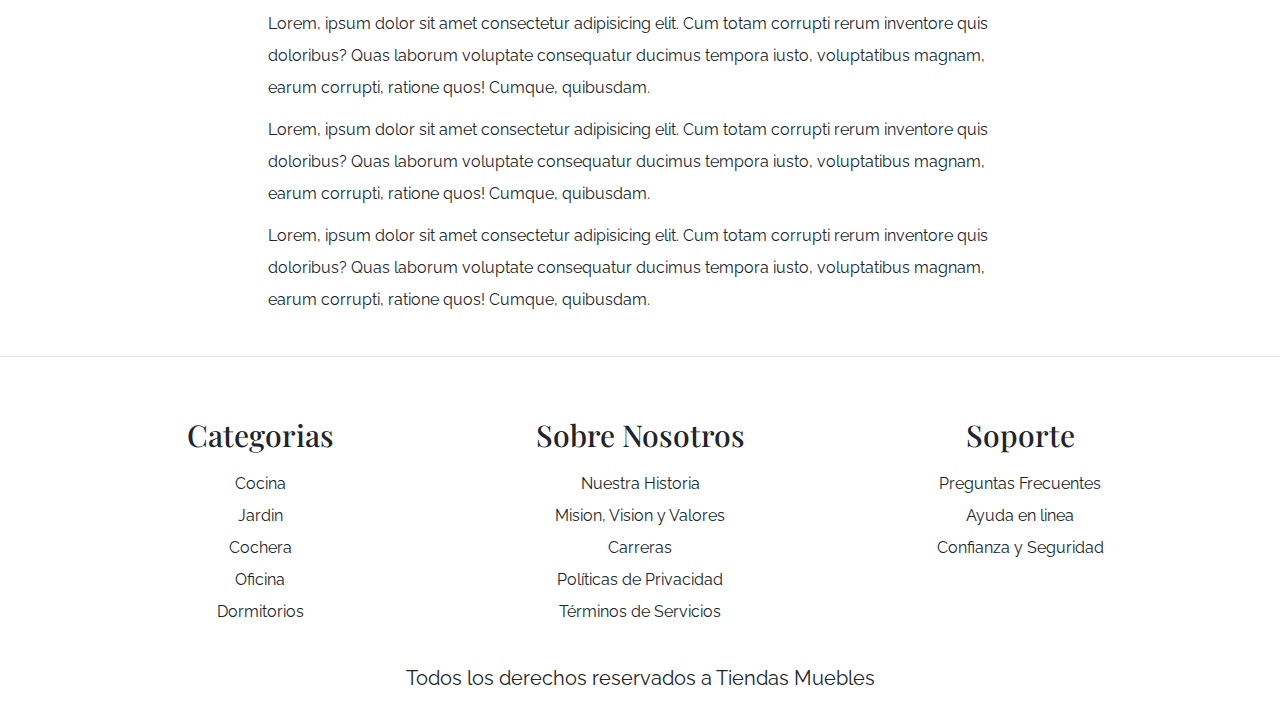
<file: entrada.html>
<!DOCTYPE html>
<html lang="en">
<head>
    <meta charset="UTF-8">
    <meta http-equiv="X-UA-Compatible" content="IE=edge">
    <meta name="viewport" content="width=device-width, initial-scale=1.0">
    <title>Ecommerce - Entrada de Blog</title>
    <link rel="preconnect" href="https://fonts.googleapis.com">
    <link rel="preconnect" href="https://fonts.gstatic.com" crossorigin>
    <link href="https://fonts.googleapis.com/css2?family=Playfair+Display:wght@700&family=Raleway:wght@400;700;900&display=swap" rel="stylesheet">
    <link rel="stylesheet" href="css/bootstrap.min.css">
    <link rel="stylesheet" href="css/app.css">
</head>
<body>
    
    <header class="py-4 text-center">
        <h1>Tiendas <span class="text-primary">Muebles</span></h1>
    </header>

    <div class="border-top py-4">
        <div class="navbar navbar-expand-lg container navbar-light">
            <a class="navbar-brand navbar-sitio d-lg-none fs-2 fw-bold text-uppercase" href="index.html">
                Tienda Muebles
            </a>
            <button class="navbar-toggler" type="button" data-bs-toggle="collapse" data-bs-target="#navegacion">
                <span class="navbar-toggler-icon"></span>
            </button>

            <div id="navegacion" class="collapse navbar-collapse">
                <nav class="navbar-nav container d-flex flex-md-row justify-content-md-between text-center">
                    <a class="text-dark text-decoration-none" href="index.html">Inicio</a>
                    <a class="text-dark text-decoration-none" href="nosotros.html">Nosotros</a>
                    <a class="text-dark text-decoration-none" href="tienda.html">Tienda</a>
                    <a class="text-dark text-decoration-none" href="blog.html">Blog</a>
                    <a class="text-dark text-decoration-none" href="galeria.html">Galeria</a>
                    <a class="text-dark text-decoration-none" href="contacto.html">Contacto</a>
                </nav>
            </div>
        </div>
    </div>
    
    <div class="hero">

    </div>

    <main class="container-xl">
        <h2 class="text-center my-5">Guia de Colores</h2>

        <div class="row justify-content-center">
            <article class="col-md-8">
                    <img class="img-fluid" src="img/nosotros.jpg" alt="imagen blog">

                    <div class="d-flex flex-column flex-md-row justify-content-md-between my-4">
                        <p class="fw-bold">Fecha:
                            <span class="text-primary">19 de Mayo de 2022</span>
                        </p>
                        <p class="fw-bold">Escrito por:
                            <span class="text-primary">Tienda Muebles</span>
                        </p>
                    </div>
                    
                    <p>Lorem ipsum dolor sit amet consectetur adipisicing elit. Adipisci nam labore vel quaerat assumenda commodi aperiam minima autem ex quod voluptatibus dolorem rerum, odio eum nihil, nisi modi porro sequi?</p>

                    <p>Lorem, ipsum dolor sit amet consectetur adipisicing elit. Cum totam corrupti rerum inventore quis doloribus? Quas laborum voluptate consequatur ducimus tempora iusto, voluptatibus magnam, earum corrupti, ratione quos! Cumque, quibusdam.</p>

                    <p>Lorem, ipsum dolor sit amet consectetur adipisicing elit. Cum totam corrupti rerum inventore quis doloribus? Quas laborum voluptate consequatur ducimus tempora iusto, voluptatibus magnam, earum corrupti, ratione quos! Cumque, quibusdam.</p>

                    <p>Lorem, ipsum dolor sit amet consectetur adipisicing elit. Cum totam corrupti rerum inventore quis doloribus? Quas laborum voluptate consequatur ducimus tempora iusto, voluptatibus magnam, earum corrupti, ratione quos! Cumque, quibusdam.</p>
                    
                    <p>Lorem, ipsum dolor sit amet consectetur adipisicing elit. Cum totam corrupti rerum inventore quis doloribus? Quas laborum voluptate consequatur ducimus tempora iusto, voluptatibus magnam, earum corrupti, ratione quos! Cumque, quibusdam.</p>


                   

            </article>
        </div>
        
    </main>

    <footer class="pt-5 mt-5 border-top">
        <div class="container-xl mt-5">
            <div class="row">
                <div class="col-md-4 text-center mb-4 mb-md-0">
                    <h3 class="mb-4">Categorias</h3>
                    <nav class="d-flex flex-column">
                        <a class="text-dark text-decoration-none" href="#">Cocina</a>
                        <a class="text-dark text-decoration-none" href="#">Jardin</a>
                        <a class="text-dark text-decoration-none" href="#">Cochera</a>
                        <a class="text-dark text-decoration-none" href="#">Oficina</a>
                        <a class="text-dark text-decoration-none" href="#">Dormitorios</a>
                    </nav>
                </div>
                <div class="col-md-4 text-center mb-4 mb-md-0">
                    <h3 class="mb-4">Sobre Nosotros</h3>
                    <nav class="d-flex flex-column">
                        <a class="text-dark text-decoration-none" href="#">Nuestra Historia</a>
                        <a class="text-dark text-decoration-none" href="#">Mision, Vision y Valores</a>
                        <a class="text-dark text-decoration-none" href="#">Carreras</a>
                        <a class="text-dark text-decoration-none" href="#">Políticas de Privacidad</a>
                        <a class="text-dark text-decoration-none" href="#">Términos de Servicios</a>
                    </nav>
                </div>
                <div class="col-md-4 text-center mb-4 mb-md-0">
                    <h3 class="mb-4">Soporte</h3>
                    <nav class="d-flex flex-column">
                        <a class="text-dark text-decoration-none" href="#">Preguntas Frecuentes</a>
                        <a class="text-dark text-decoration-none" href="#">Ayuda en linea</a>
                        <a class="text-dark text-decoration-none" href="#">Confianza y Seguridad</a>

                    </nav>
                </div>
            </div>

            <p class="mt-5 text-center fs-2">Todos los derechos reservados a Tiendas Muebles</p>
        </div>
    </footer>
    <script src="js/bootstrap.bundle.min.js"></script>
</body>
</html>
</file>
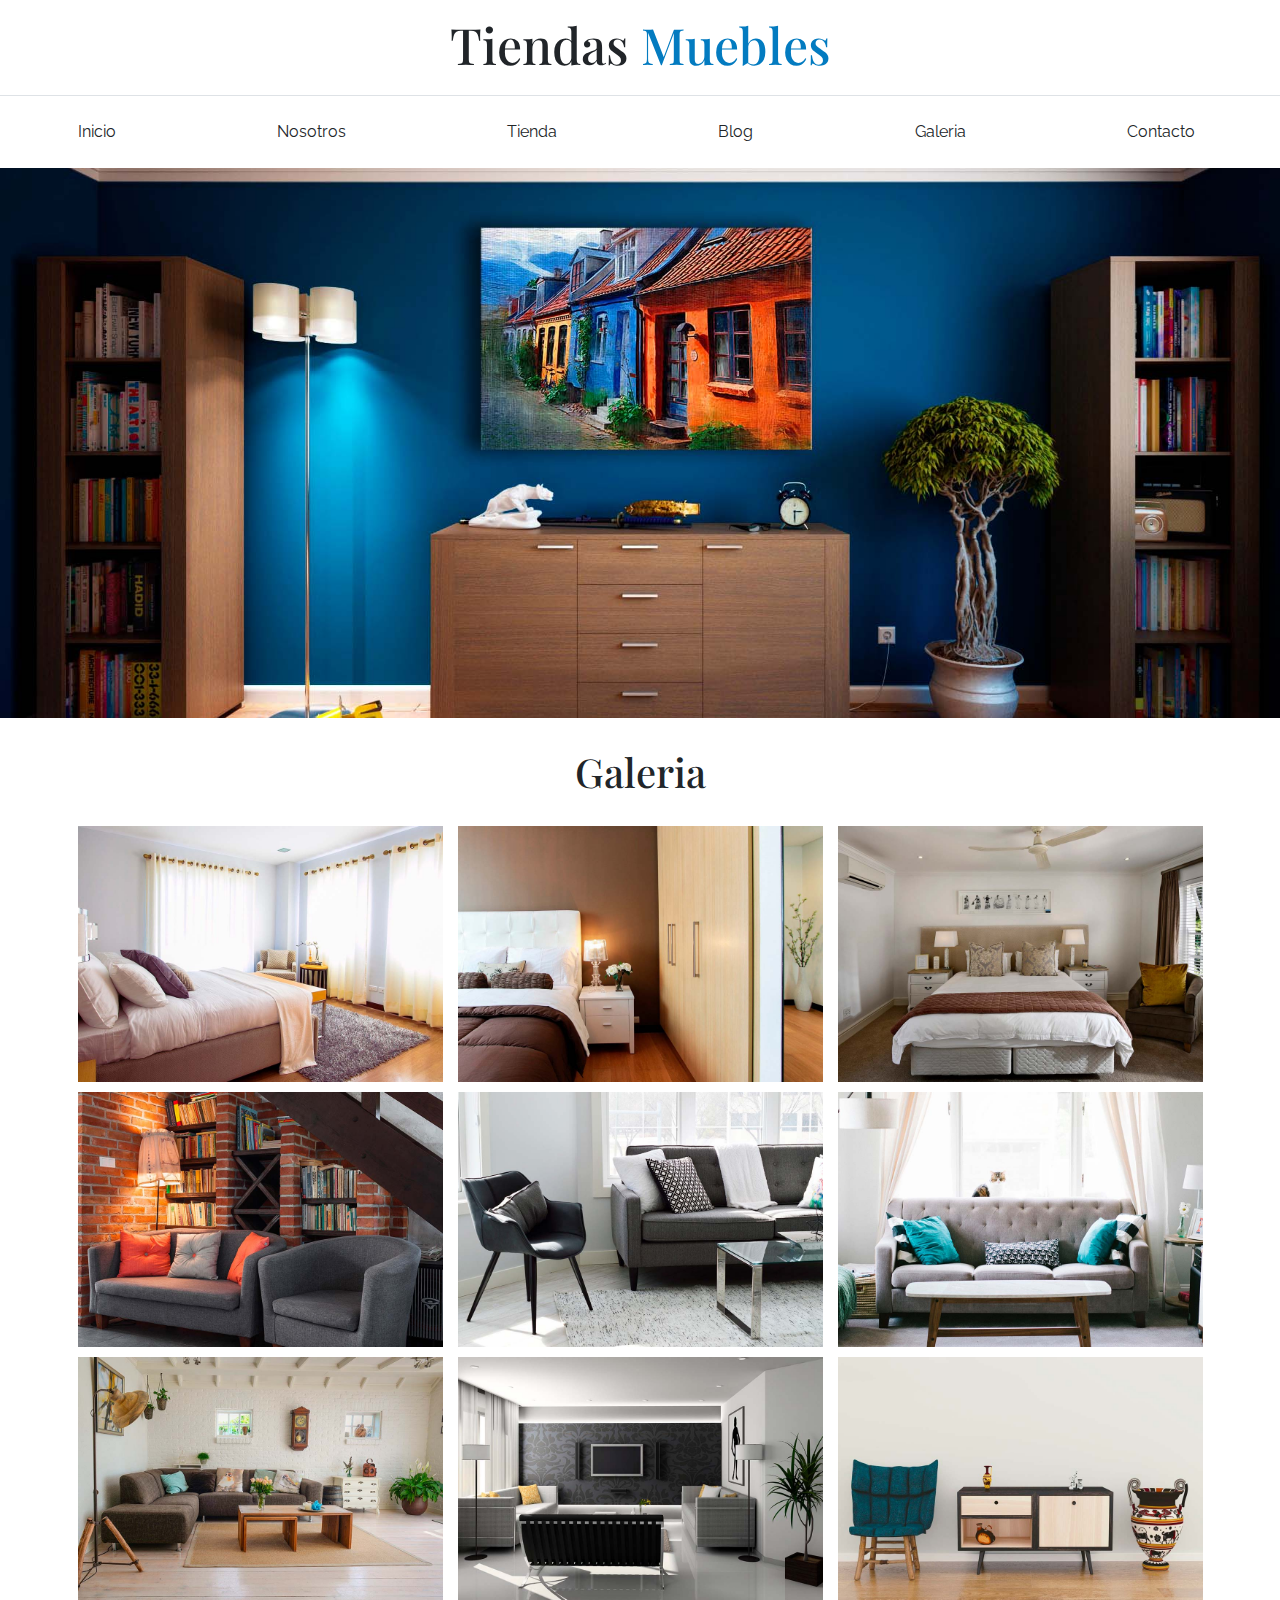
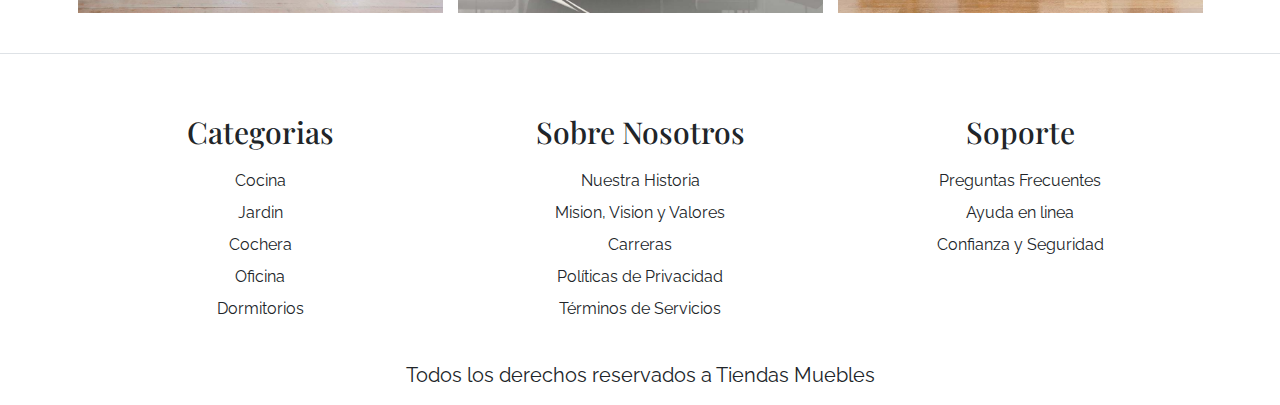
<file: galeria.html>
<!DOCTYPE html>
<html lang="en">
<head>
    <meta charset="UTF-8">
    <meta http-equiv="X-UA-Compatible" content="IE=edge">
    <meta name="viewport" content="width=device-width, initial-scale=1.0">
    <title>Ecommerce - Galeria</title>
    <link rel="preconnect" href="https://fonts.googleapis.com">
    <link rel="preconnect" href="https://fonts.gstatic.com" crossorigin>
    <link href="https://fonts.googleapis.com/css2?family=Playfair+Display:wght@700&family=Raleway:wght@400;700;900&display=swap" rel="stylesheet">
    <link rel="stylesheet" href="css/bootstrap.min.css">
    <link rel="stylesheet" href="css/app.css">
</head>
<body>
    
    <header class="py-4 text-center">
        <h1>Tiendas <span class="text-primary">Muebles</span></h1>
    </header>

    <div class="border-top py-4">
        <div class="navbar navbar-expand-lg container navbar-light">
            <a class="navbar-brand navbar-sitio d-lg-none fs-2 fw-bold text-uppercase" href="index.html">
                Tienda Muebles
            </a>
            <button class="navbar-toggler" type="button" data-bs-toggle="collapse" data-bs-target="#navegacion">
                <span class="navbar-toggler-icon"></span>
            </button>

            <div id="navegacion" class="collapse navbar-collapse">
                <nav class="navbar-nav container d-flex flex-md-row justify-content-md-between text-center">
                    <a class="text-dark text-decoration-none" href="index.html">Inicio</a>
                    <a class="text-dark text-decoration-none" href="nosotros.html">Nosotros</a>
                    <a class="text-dark text-decoration-none" href="tienda.html">Tienda</a>
                    <a class="text-dark text-decoration-none" href="blog.html">Blog</a>
                    <a class="text-dark text-decoration-none" href="galeria.html">Galeria</a>
                    <a class="text-dark text-decoration-none" href="contacto.html">Contacto</a>
                </nav>
            </div>
        </div>
    </div>
    
    <div class="hero">

    </div>

    <main class="container-xl">
        <h2 class="text-center my-5">Galeria</h2>

        <ul class="row list-unstyled galeria">
            <li class="col-md-6 col-lg-4">
                <a data-bs-toggle="modal" data-bs-target="#modal-imagen" data-bs-imagen="galeria_01">
                    <img class="img-fluid" src="img/galeria_01.jpg" alt="imagen galeria">
                </a>
            </li>
            <li class="col-md-6 col-lg-4">
                <a data-bs-toggle="modal" data-bs-target="#modal-imagen" data-bs-imagen="galeria_02">
                    <img class="img-fluid" src="img/galeria_02.jpg" alt="imagen galeria">
                </a>
            </li>
            <li class="col-md-6 col-lg-4">
                <a data-bs-toggle="modal" data-bs-target="#modal-imagen" data-bs-imagen="galeria_03">
                    <img class="img-fluid" src="img/galeria_03.jpg" alt="imagen galeria">
                </a>
            </li>
            <li class="col-md-6 col-lg-4">
                <a data-bs-toggle="modal" data-bs-target="#modal-imagen" data-bs-imagen="galeria_04">
                    <img class="img-fluid" src="img/galeria_04.jpg" alt="imagen galeria">
                </a>
            </li>
            <li class="col-md-6 col-lg-4">
                <a data-bs-toggle="modal" data-bs-target="#modal-imagen" data-bs-imagen="galeria_05">
                    <img class="img-fluid" src="img/galeria_05.jpg" alt="imagen galeria">
                </a>
            </li>
            <li class="col-md-6 col-lg-4">
                <a data-bs-toggle="modal" data-bs-target="#modal-imagen" data-bs-imagen="galeria_06">
                    <img class="img-fluid" src="img/galeria_06.jpg" alt="imagen galeria">
                </a>
            </li>
            <li class="col-md-6 col-lg-4">
                <a data-bs-toggle="modal" data-bs-target="#modal-imagen" data-bs-imagen="galeria_07">
                    <img class="img-fluid" src="img/galeria_07.jpg" alt="imagen galeria">
                </a>
            </li>
            <li class="col-md-6 col-lg-4">
                <a data-bs-toggle="modal" data-bs-target="#modal-imagen" data-bs-imagen="galeria_08">
                    <img class="img-fluid" src="img/galeria_08.jpg" alt="imagen galeria">
                </a>
            </li>
            <li class="col-md-6 col-lg-4">
                <a data-bs-toggle="modal" data-bs-target="#modal-imagen" data-bs-imagen="galeria_09">
                    <img class="img-fluid" src="img/galeria_09.jpg" alt="imagen galeria">
                </a>
            </li>
        </ul>
    </main>

    <div class="modal fade" id="modal-imagen">
        <div class="modal-dialog modal-lg modal-dialog-centered">
            <div class="modal-content">
                <div class="modal-body">
                </div>
            </div>
        </div>
    </div>

    <footer class="pt-5 mt-5 border-top">
        <div class="container-xl mt-5">
            <div class="row">
                <div class="col-md-4 text-center mb-4 mb-md-0">
                    <h3 class="mb-4">Categorias</h3>
                    <nav class="d-flex flex-column">
                        <a class="text-dark text-decoration-none" href="#">Cocina</a>
                        <a class="text-dark text-decoration-none" href="#">Jardin</a>
                        <a class="text-dark text-decoration-none" href="#">Cochera</a>
                        <a class="text-dark text-decoration-none" href="#">Oficina</a>
                        <a class="text-dark text-decoration-none" href="#">Dormitorios</a>
                    </nav>
                </div>
                <div class="col-md-4 text-center mb-4 mb-md-0">
                    <h3 class="mb-4">Sobre Nosotros</h3>
                    <nav class="d-flex flex-column">
                        <a class="text-dark text-decoration-none" href="#">Nuestra Historia</a>
                        <a class="text-dark text-decoration-none" href="#">Mision, Vision y Valores</a>
                        <a class="text-dark text-decoration-none" href="#">Carreras</a>
                        <a class="text-dark text-decoration-none" href="#">Políticas de Privacidad</a>
                        <a class="text-dark text-decoration-none" href="#">Términos de Servicios</a>
                    </nav>
                </div>
                <div class="col-md-4 text-center mb-4 mb-md-0">
                    <h3 class="mb-4">Soporte</h3>
                    <nav class="d-flex flex-column">
                        <a class="text-dark text-decoration-none" href="#">Preguntas Frecuentes</a>
                        <a class="text-dark text-decoration-none" href="#">Ayuda en linea</a>
                        <a class="text-dark text-decoration-none" href="#">Confianza y Seguridad</a>

                    </nav>
                </div>
            </div>

            <p class="mt-5 text-center fs-2">Todos los derechos reservados a Tiendas Muebles</p>
        </div>
    </footer>
    <script src="js/bootstrap.bundle.min.js"></script>
    <script src="js/app.js"></script>
</body>
</html>
</file>
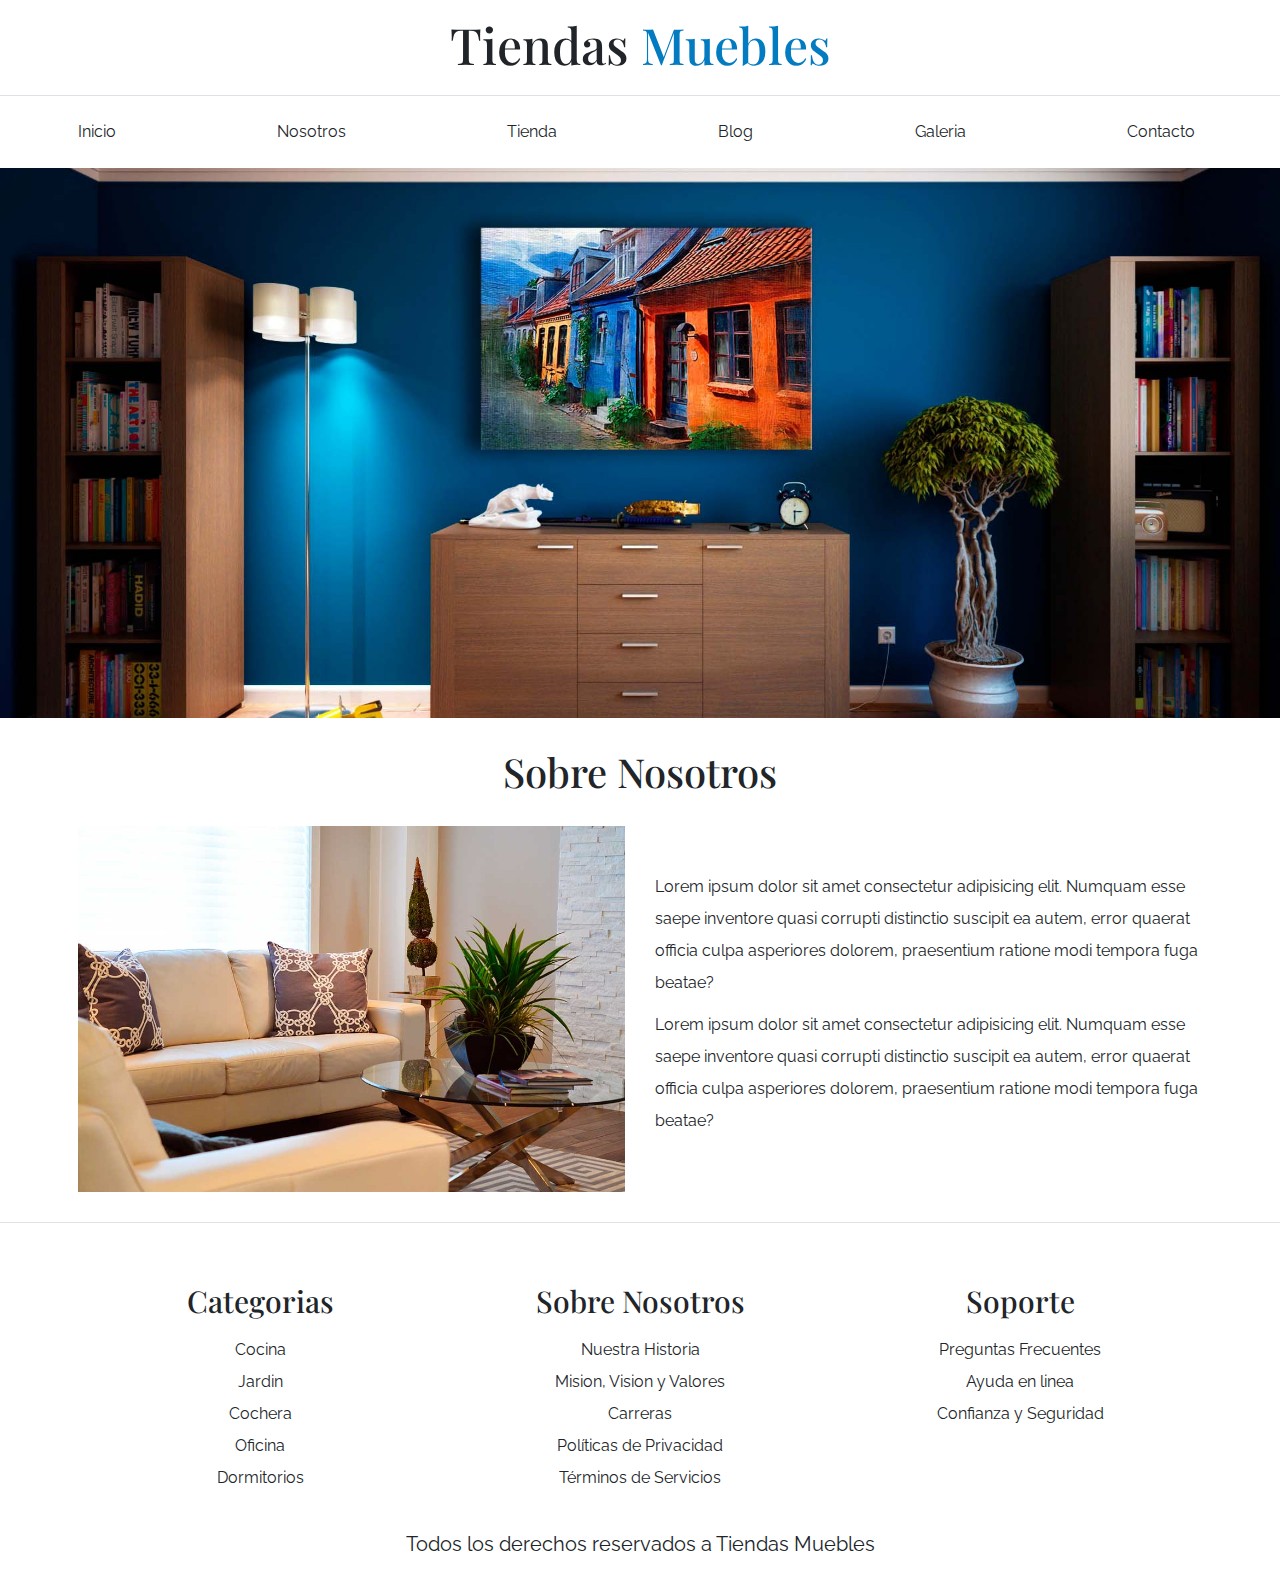
<file: nosotros.html>
<!DOCTYPE html>
<html lang="en">
<head>
    <meta charset="UTF-8">
    <meta http-equiv="X-UA-Compatible" content="IE=edge">
    <meta name="viewport" content="width=device-width, initial-scale=1.0">
    <title>Ecommerce - Nosotros</title>
    <link rel="preconnect" href="https://fonts.googleapis.com">
    <link rel="preconnect" href="https://fonts.gstatic.com" crossorigin>
    <link href="https://fonts.googleapis.com/css2?family=Playfair+Display:wght@700&family=Raleway:wght@400;700;900&display=swap" rel="stylesheet">
    <link rel="stylesheet" href="css/bootstrap.min.css">
    <link rel="stylesheet" href="css/app.css">
</head>
<body>
    
    <header class="py-4 text-center">
        <h1>Tiendas <span class="text-primary">Muebles</span></h1>
    </header>

    <div class="border-top py-4">
        <div class="navbar navbar-expand-lg container navbar-light">
            <a class="navbar-brand navbar-sitio d-lg-none fs-2 fw-bold text-uppercase" href="index.html">
                Tienda Muebles
            </a>
            <button class="navbar-toggler" type="button" data-bs-toggle="collapse" data-bs-target="#navegacion">
                <span class="navbar-toggler-icon"></span>
            </button>

            <div id="navegacion" class="collapse navbar-collapse">
                <nav class="navbar-nav container d-flex flex-md-row justify-content-md-between text-center">
                    <a class="text-dark text-decoration-none" href="index.html">Inicio</a>
                    <a class="text-dark text-decoration-none" href="nosotros.html">Nosotros</a>
                    <a class="text-dark text-decoration-none" href="tienda.html">Tienda</a>
                    <a class="text-dark text-decoration-none" href="blog.html">Blog</a>
                    <a class="text-dark text-decoration-none" href="galeria.html">Galeria</a>
                    <a class="text-dark text-decoration-none" href="contacto.html">Contacto</a>
                </nav>
            </div>
        </div>
    </div>
    
    <div class="hero">

    </div>

    <main class="container-xl">
        <h2 class="text-center my-5">Sobre Nosotros</h2>

        <div class="row g-5 align-items-center">
            <div class="col-md-6">
                <img class="img-fluid" src="img/nosotros.jpg" alt="imagen sobre nosotros">
            </div>
            <div class="col-md-6">
                <p>Lorem ipsum dolor sit amet consectetur adipisicing elit. Numquam esse saepe inventore quasi corrupti distinctio suscipit ea autem, error quaerat officia culpa asperiores dolorem, praesentium ratione modi tempora fuga beatae?</p>

                <p>Lorem ipsum dolor sit amet consectetur adipisicing elit. Numquam esse saepe inventore quasi corrupti distinctio suscipit ea autem, error quaerat officia culpa asperiores dolorem, praesentium ratione modi tempora fuga beatae?</p>
            </div>
        </div>
    </main>

    <footer class="pt-5 mt-5 border-top">
        <div class="container-xl mt-5">
            <div class="row">
                <div class="col-md-4 text-center mb-4 mb-md-0">
                    <h3 class="mb-4">Categorias</h3>
                    <nav class="d-flex flex-column">
                        <a class="text-dark text-decoration-none" href="#">Cocina</a>
                        <a class="text-dark text-decoration-none" href="#">Jardin</a>
                        <a class="text-dark text-decoration-none" href="#">Cochera</a>
                        <a class="text-dark text-decoration-none" href="#">Oficina</a>
                        <a class="text-dark text-decoration-none" href="#">Dormitorios</a>
                    </nav>
                </div>
                <div class="col-md-4 text-center mb-4 mb-md-0">
                    <h3 class="mb-4">Sobre Nosotros</h3>
                    <nav class="d-flex flex-column">
                        <a class="text-dark text-decoration-none" href="#">Nuestra Historia</a>
                        <a class="text-dark text-decoration-none" href="#">Mision, Vision y Valores</a>
                        <a class="text-dark text-decoration-none" href="#">Carreras</a>
                        <a class="text-dark text-decoration-none" href="#">Políticas de Privacidad</a>
                        <a class="text-dark text-decoration-none" href="#">Términos de Servicios</a>
                    </nav>
                </div>
                <div class="col-md-4 text-center mb-4 mb-md-0">
                    <h3 class="mb-4">Soporte</h3>
                    <nav class="d-flex flex-column">
                        <a class="text-dark text-decoration-none" href="#">Preguntas Frecuentes</a>
                        <a class="text-dark text-decoration-none" href="#">Ayuda en linea</a>
                        <a class="text-dark text-decoration-none" href="#">Confianza y Seguridad</a>

                    </nav>
                </div>
            </div>

            <p class="mt-5 text-center fs-2">Todos los derechos reservados a Tiendas Muebles</p>
        </div>
    </footer>
    <script src="js/bootstrap.bundle.min.js"></script>
</body>
</html>
</file>
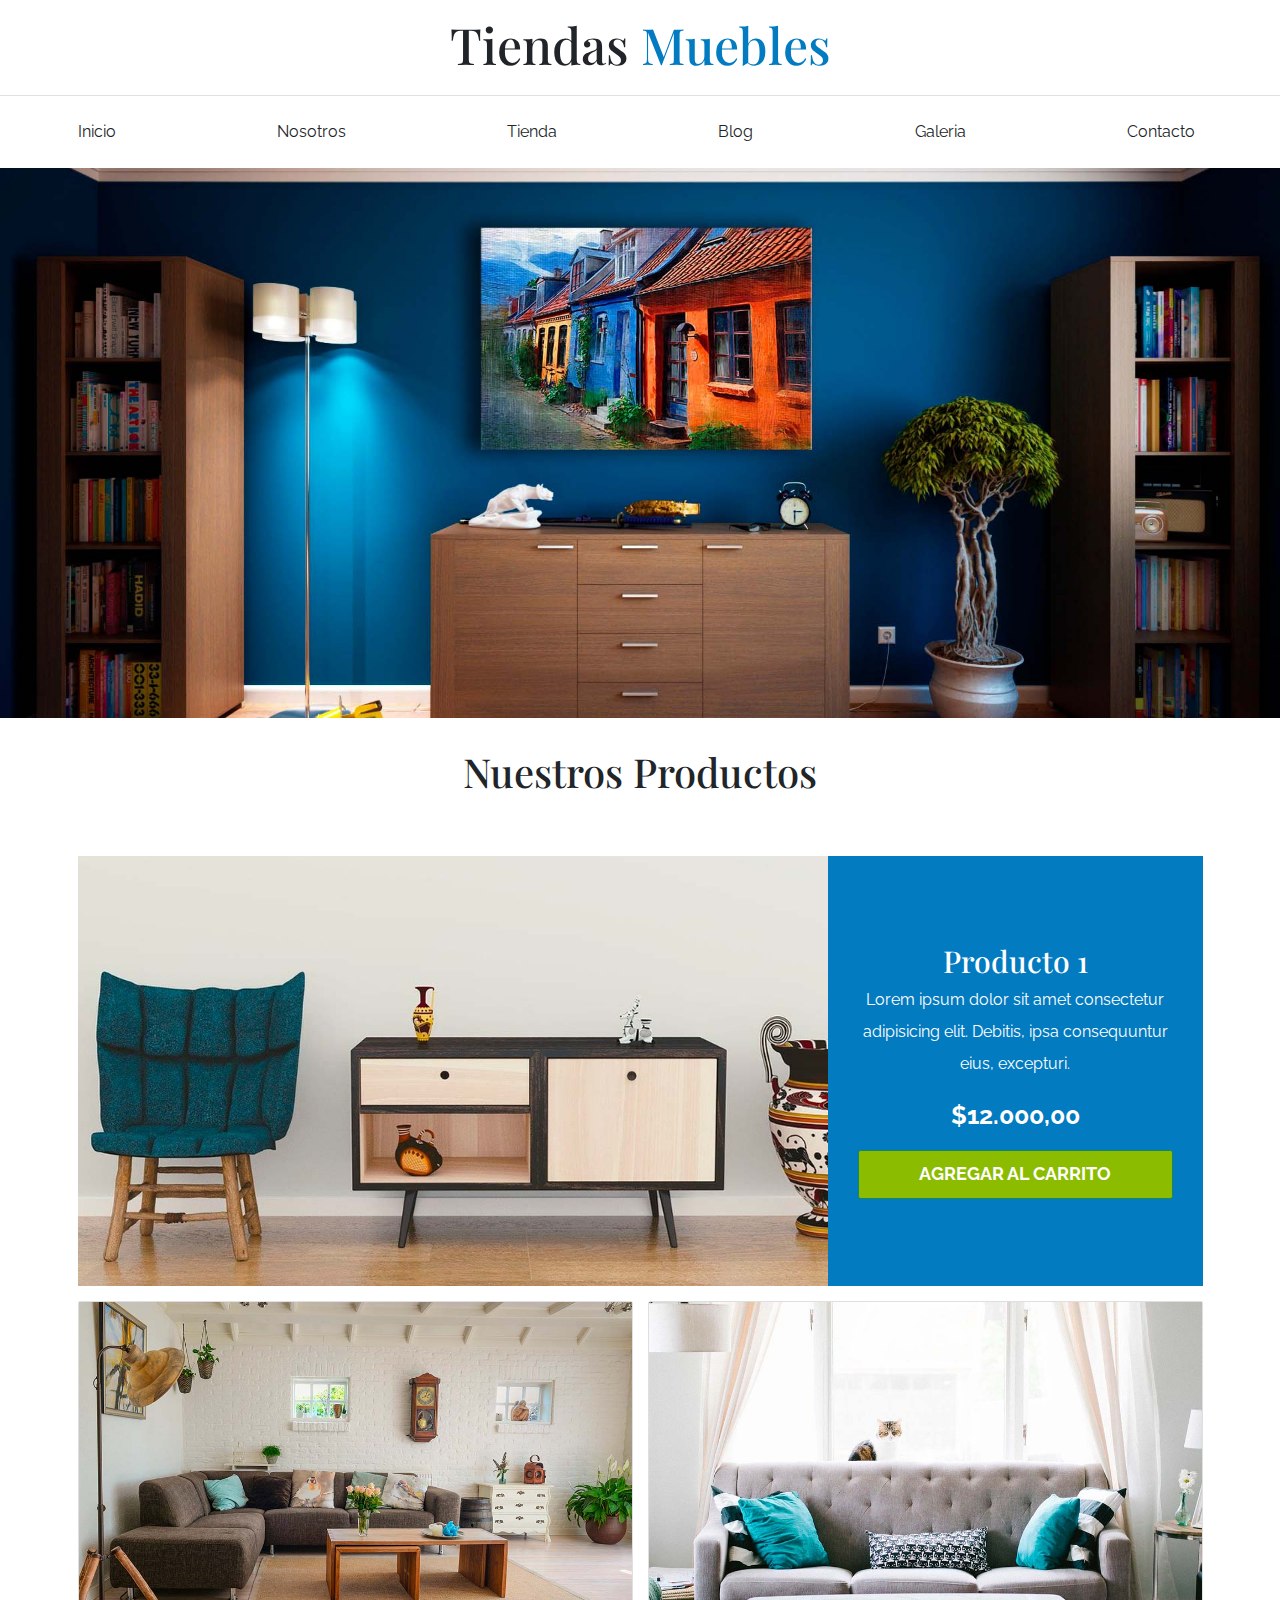
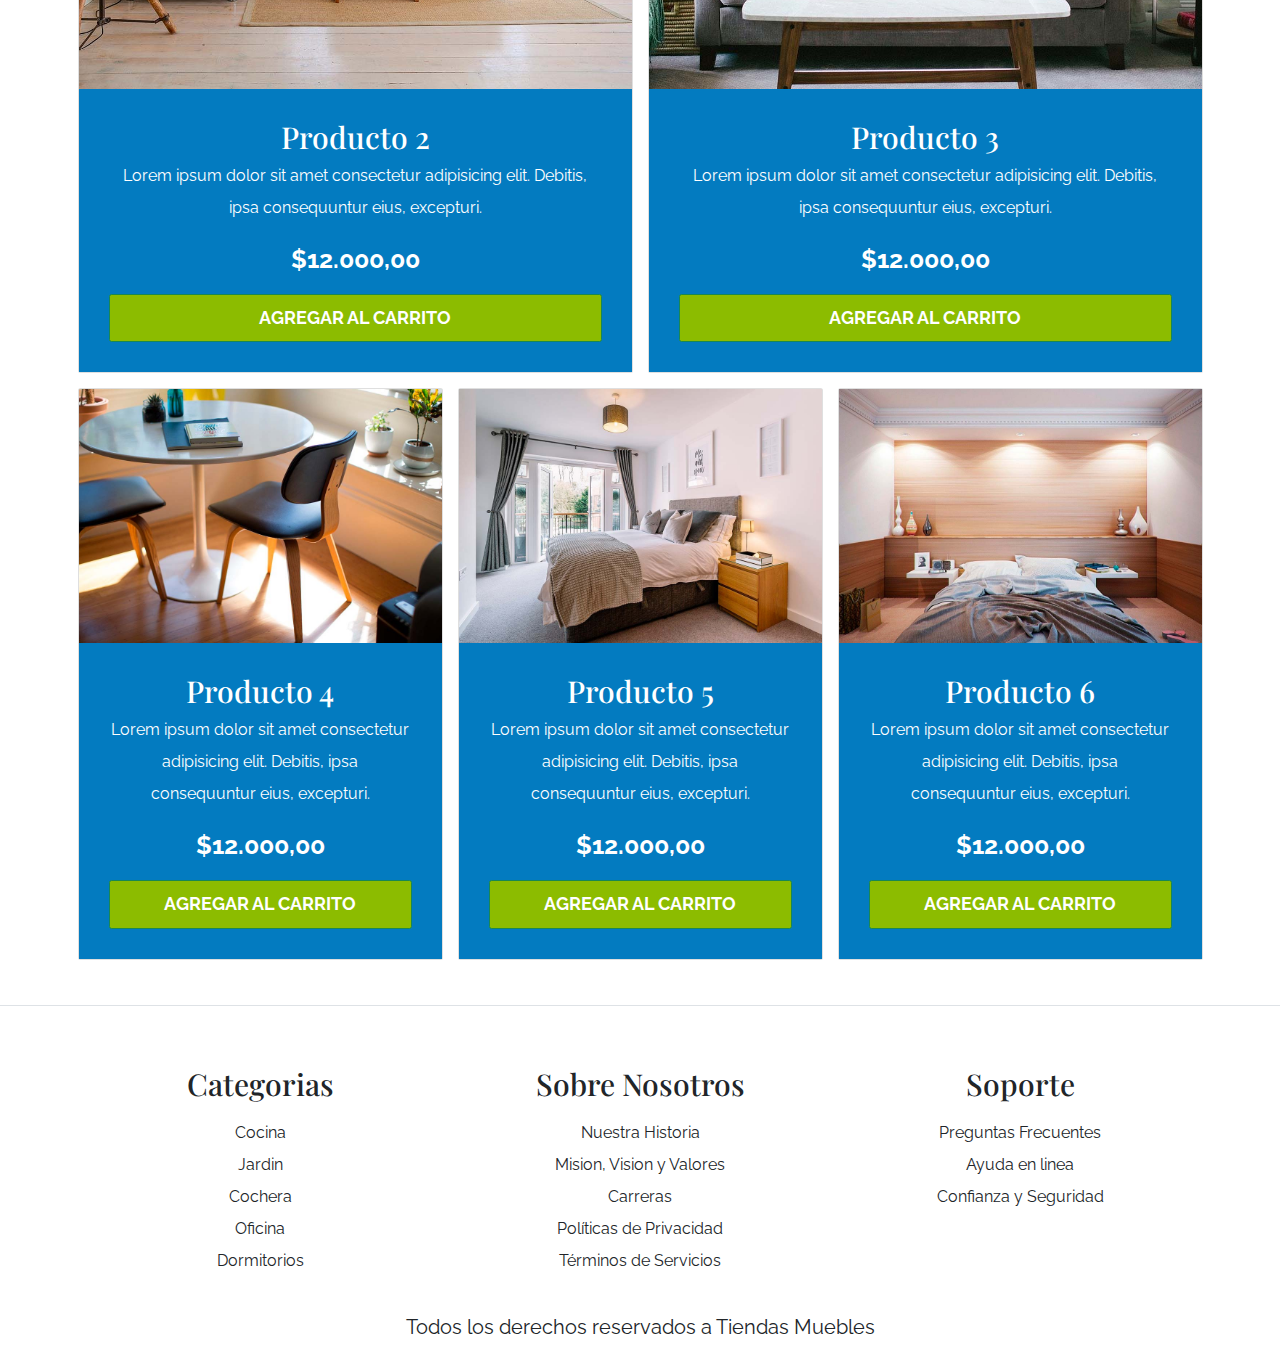
<file: tienda.html>
<!DOCTYPE html>
<html lang="en">
<head>
    <meta charset="UTF-8">
    <meta http-equiv="X-UA-Compatible" content="IE=edge">
    <meta name="viewport" content="width=device-width, initial-scale=1.0">
    <title>Ecommerce - Tienda</title>
    <link rel="preconnect" href="https://fonts.googleapis.com">
    <link rel="preconnect" href="https://fonts.gstatic.com" crossorigin>
    <link href="https://fonts.googleapis.com/css2?family=Playfair+Display:wght@700&family=Raleway:wght@400;700;900&display=swap" rel="stylesheet">
    <link rel="stylesheet" href="css/bootstrap.min.css">
    <link rel="stylesheet" href="css/app.css">
</head>
<body>
    
    <header class="py-4 text-center">
        <h1>Tiendas <span class="text-primary">Muebles</span></h1>
    </header>

    <div class="border-top py-4">
        <div class="navbar navbar-expand-lg container navbar-light">
            <a class="navbar-brand navbar-sitio d-lg-none fs-2 fw-bold text-uppercase" href="index.html">
                Tienda Muebles
            </a>
            <button class="navbar-toggler" type="button" data-bs-toggle="collapse" data-bs-target="#navegacion">
                <span class="navbar-toggler-icon"></span>
            </button>

            <div id="navegacion" class="collapse navbar-collapse">
                <nav class="navbar-nav container d-flex flex-md-row justify-content-md-between text-center">
                    <a class="text-dark text-decoration-none" href="index.html">Inicio</a>
                    <a class="text-dark text-decoration-none" href="nosotros.html">Nosotros</a>
                    <a class="text-dark text-decoration-none" href="tienda.html">Tienda</a>
                    <a class="text-dark text-decoration-none" href="blog.html">Blog</a>
                    <a class="text-dark text-decoration-none" href="galeria.html">Galeria</a>
                    <a class="text-dark text-decoration-none" href="contacto.html">Contacto</a>
                </nav>
            </div>
        </div>
    </div>
    
    <div class="hero">

    </div>

    <main class="container-xl">
        <h2 class="text-center my-5">Nuestros Productos</h2>

        <div class="row g-0 pt-5 mb-4">
            <div class="col-md-8 producto">
                <img class="img-fluid" src="img/producto1.jpg" alt="imagen producto1">
            </div>
            <div class="col-md-4 bg-primary text-center p-5 text-white d-flex flex-column justify-content-center">
                <h3>Producto 1</h3>
                <p>Lorem ipsum dolor sit amet consectetur adipisicing elit. Debitis, ipsa consequuntur eius, excepturi.</p>
                <p class="fs-1 fw-bold">$12.000,00</p>
                <a class="btn btn-success fs-3 fw-bold text-uppercase py-3" href="#">Agregar al carrito</a>
            </div>
        </div>

        <div class="row">
            <div class="col-md-6 mb-4">
                <div class="card">
                    <img  class="img-fluid" src="img/producto2.jpg" alt="imagen producto">
                    
                    <div class="card-body text-center bg-primary text-white p-5">
                        <h3>Producto 2</h3>
                        <p>Lorem ipsum dolor sit amet consectetur adipisicing elit. Debitis, ipsa consequuntur eius, excepturi.</p>
                        <p class="fs-1 fw-bold">$12.000,00</p>
                        <a class="btn btn-success fs-3 fw-bold text-uppercase py-3 d-block" href="#">Agregar al carrito</a>
                    </div>
                </div>
            </div>
            <div class="col-md-6 mb-4">
                <div class="card">
                    <img class="img-fluid" src="img/producto3.jpg" alt="imagen producto">
                
                    
                    <div class="card-body text-center bg-primary text-white p-5">
                        <h3>Producto 3</h3>
                        <p>Lorem ipsum dolor sit amet consectetur adipisicing elit. Debitis, ipsa consequuntur eius, excepturi.</p>
                        <p class="fs-1 fw-bold">$12.000,00</p>
                        <a class="btn btn-success fs-3 fw-bold text-uppercase py-3 d-block" href="#">Agregar al carrito</a>
                    </div>
                </div>    
            </div>
        </div>

        <div class="row">
            <div class="col-md-4 mb-4">
                <div class="card">
                    <img class="img-fluid" src="img/producto4.jpg" alt="imagen producto">
                
                    
                    <div class="card-body text-center bg-primary text-white p-5">
                        <h3>Producto 4</h3>
                        <p>Lorem ipsum dolor sit amet consectetur adipisicing elit. Debitis, ipsa consequuntur eius, excepturi.</p>
                        <p class="fs-1 fw-bold">$12.000,00</p>
                        <a class="btn btn-success fs-3 fw-bold text-uppercase py-3 d-block" href="#">Agregar al carrito</a>
                    </div>
                </div>   
            </div>
            <div class="col-md-4 mb-4">
                <div class="card">
                    <img class="img-fluid" src="img/producto5.jpg" alt="imagen producto">
                
                    
                    <div class="card-body text-center bg-primary text-white p-5">
                        <h3>Producto 5</h3>
                        <p>Lorem ipsum dolor sit amet consectetur adipisicing elit. Debitis, ipsa consequuntur eius, excepturi.</p>
                        <p class="fs-1 fw-bold">$12.000,00</p>
                        <a class="btn btn-success fs-3 fw-bold text-uppercase py-3 d-block" href="#">Agregar al carrito</a>
                    </div>
                </div>   
            </div>
            <div class="col-md-4 mb-4">
                <div class="card">
                    <img class="img-fluid" src="img/producto6.jpg" alt="imagen producto">
                
                    
                    <div class="card-body text-center bg-primary text-white p-5">
                        <h3>Producto 6</h3>
                        <p>Lorem ipsum dolor sit amet consectetur adipisicing elit. Debitis, ipsa consequuntur eius, excepturi.</p>
                        <p class="fs-1 fw-bold">$12.000,00</p>
                        <a class="btn btn-success fs-3 fw-bold text-uppercase py-3 d-block" href="#">Agregar al carrito</a>
                    </div>
                </div>   
            </div>
        </div>
    </main>

    <footer class="pt-5 mt-5 border-top">
        <div class="container-xl mt-5">
            <div class="row">
                <div class="col-md-4 text-center mb-4 mb-md-0">
                    <h3 class="mb-4">Categorias</h3>
                    <nav class="d-flex flex-column">
                        <a class="text-dark text-decoration-none" href="#">Cocina</a>
                        <a class="text-dark text-decoration-none" href="#">Jardin</a>
                        <a class="text-dark text-decoration-none" href="#">Cochera</a>
                        <a class="text-dark text-decoration-none" href="#">Oficina</a>
                        <a class="text-dark text-decoration-none" href="#">Dormitorios</a>
                    </nav>
                </div>
                <div class="col-md-4 text-center mb-4 mb-md-0">
                    <h3 class="mb-4">Sobre Nosotros</h3>
                    <nav class="d-flex flex-column">
                        <a class="text-dark text-decoration-none" href="#">Nuestra Historia</a>
                        <a class="text-dark text-decoration-none" href="#">Mision, Vision y Valores</a>
                        <a class="text-dark text-decoration-none" href="#">Carreras</a>
                        <a class="text-dark text-decoration-none" href="#">Políticas de Privacidad</a>
                        <a class="text-dark text-decoration-none" href="#">Términos de Servicios</a>
                    </nav>
                </div>
                <div class="col-md-4 text-center mb-4 mb-md-0">
                    <h3 class="mb-4">Soporte</h3>
                    <nav class="d-flex flex-column">
                        <a class="text-dark text-decoration-none" href="#">Preguntas Frecuentes</a>
                        <a class="text-dark text-decoration-none" href="#">Ayuda en linea</a>
                        <a class="text-dark text-decoration-none" href="#">Confianza y Seguridad</a>

                    </nav>
                </div>
            </div>

            <p class="mt-5 text-center fs-2">Todos los derechos reservados a Tiendas Muebles</p>
        </div>
    </footer>
    <script src="js/bootstrap.bundle.min.js"></script>
</body>
</html>
</file>
<file: css/app.css>
:root {
    --bs-blue: #037BC0;
    --bs-green: #8cbc00;
}
html {
    font-size: 62.5%;
}
body {
    font-family: 'Raleway', sans-serif;
    font-size: 1.6rem;
    line-height: 2;
}
h1, h2, h3 {
    font-family: 'Playfair Display', serif;
}
h1 {
    font-size: 3.8rem;
}
@media (min-width: 768px) {
    h1 {
        font-size: 5rem;
    }
}
h2 {
    font-size: 3.2rem;
}
@media (min-width: 768px) {
    h2 {
        font-size: 4rem;
    }
}
h3 {
    font-size: 2.4rem;
}
@media (min-width: 768px) {
    h3 {
        font-size: 3rem;
    }
}
/** Rescribir Colores **/
.text-primary, 
.navbar-sitio  {
    color: var(--bs-blue)!important;
}
.btn-success {
    background-color: var(--bs-green)!important;
}
.bg-primary, .btn-primary {
    background-color: var(--bs-blue)!important;
}
.hero {
    background-image: url(../img/principal.jpg);
    height: 25rem;
    background-size: cover;
    background-position: center center;
}
@media (min-width: 768px) {
    .hero {
        height: 55rem;
    }
}

/** PRODUCTOS **/

@media (min-width: 768px) {
    .producto img {
        height: 43rem;
        width: 100%;
        object-fit: cover;  /* Ajustate al contenedor pero no pierda tus proporciones */
    }
}
.categoria img {
    transition-property: transform;
    transition-duration: 300ms;
}
.categoria img:hover{
    transform: scale(1.2);
}

.galeria li:not(:last-of-type) {
    margin-bottom: 1rem;
}

.form-control {
    padding: 1rem;
    font-size: 1.6rem;
}
</file>
